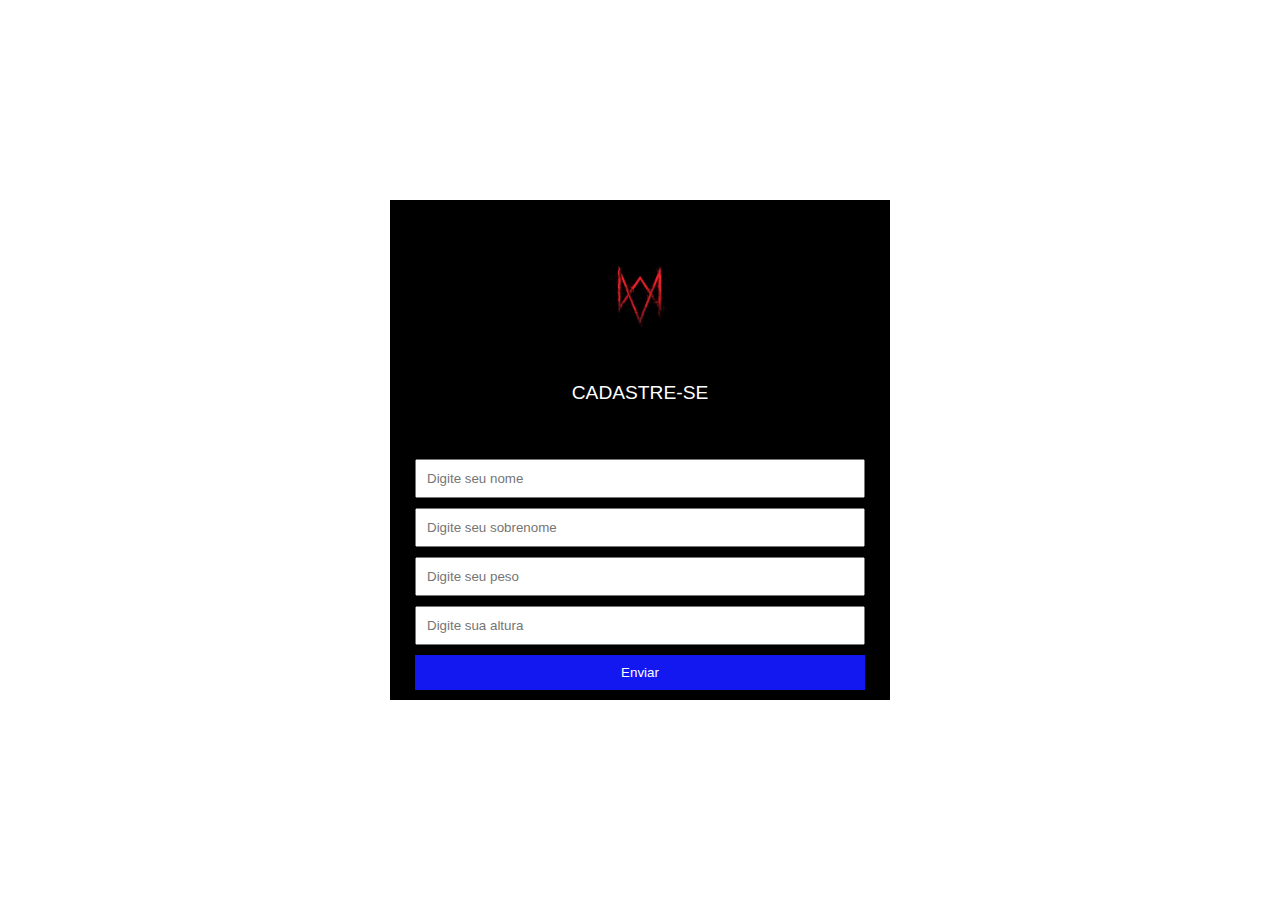
<file: JS/avançado/exercicio-funcao-array-objetos/index.html>
<!DOCTYPE html>
<html lang="en">
<head>
    <meta charset="UTF-8">
    <meta http-equiv="X-UA-Compatible" content="IE=edge">
    <meta name="viewport" content="width=device-width, initial-scale=1.0">
    <title>Cadastro de clientes</title>
    <link rel="stylesheet" href="style.css">
</head>
<body>
    <form action="" method="GET" class="form">
        <img src="sec-logo.jpg" id="img-logo">
        <h1 id="welcome-h">Cadastre-se</h1>
        <input type="text" placeholder="Digite seu nome" class="nome">
        <input type="text" placeholder="Digite seu sobrenome" class="sobrenome">
        <input type="text" placeholder="Digite seu peso" class="peso">
        <input type="text" placeholder="Digite sua altura" class="altura">
        <input type="submit" id="send-button" value="Enviar">
    </form>

    <div class="resultado">
        
    </div>

    <script src="script.js"></script>
</body>
</html>
</file>
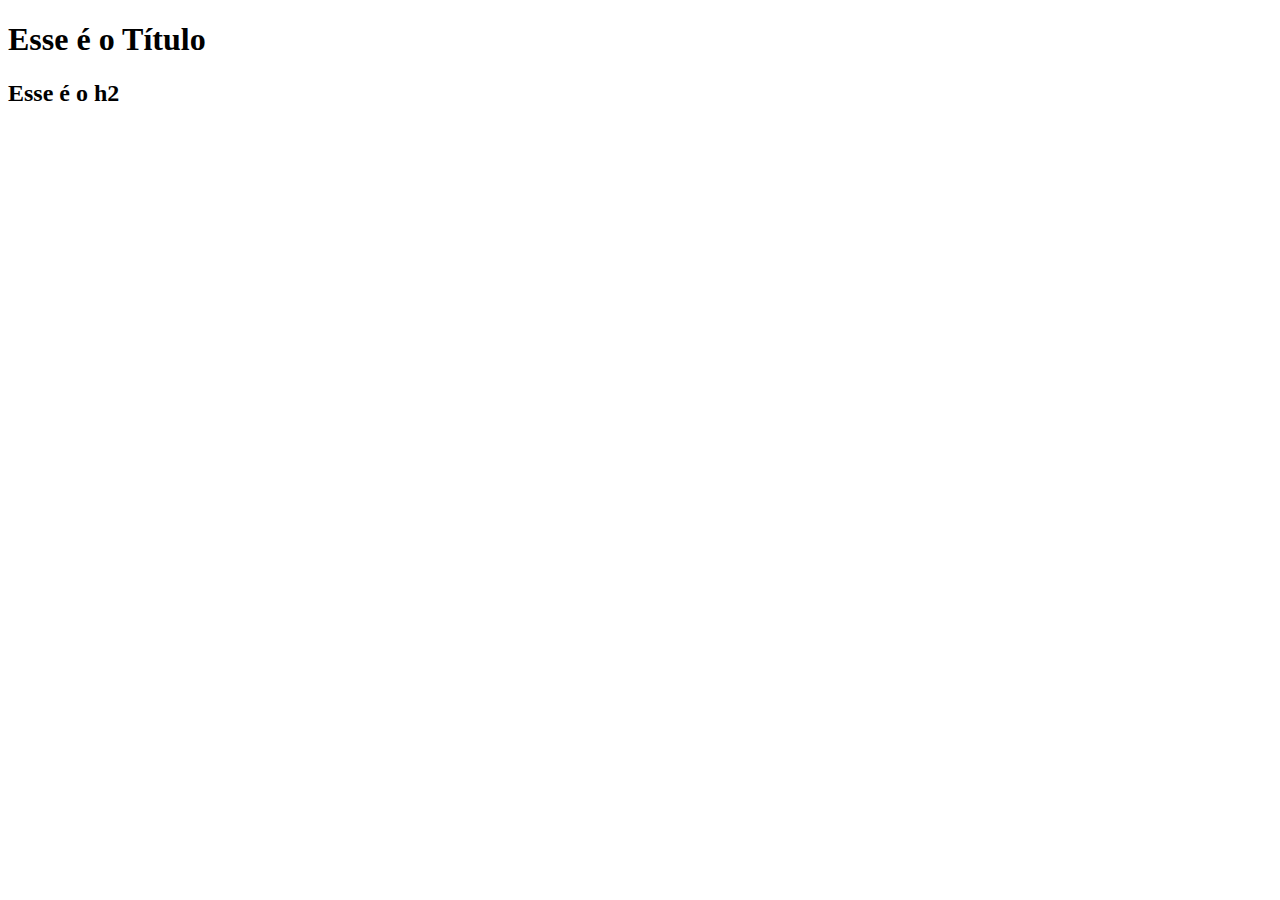
<file: JS/DOM/0301-o-que-e-o-dom/index.html>
<!DOCTYPE html>
<html lang="en">
<head>
  <meta charset="UTF-8">
  <meta name="viewport" content="width=device-width, initial-scale=1.0">
  <meta http-equiv="X-UA-Compatible" content="ie=edge">
  <title>O que é o DOM</title>
</head>
<body>
  <h1 class="titulo-principal azul ativo">Esse é o Título</h1>
  <h2 class="ativo">Esse é o h2</h2>
  <script src="script.js"></script>
</body>
</html>
</file>
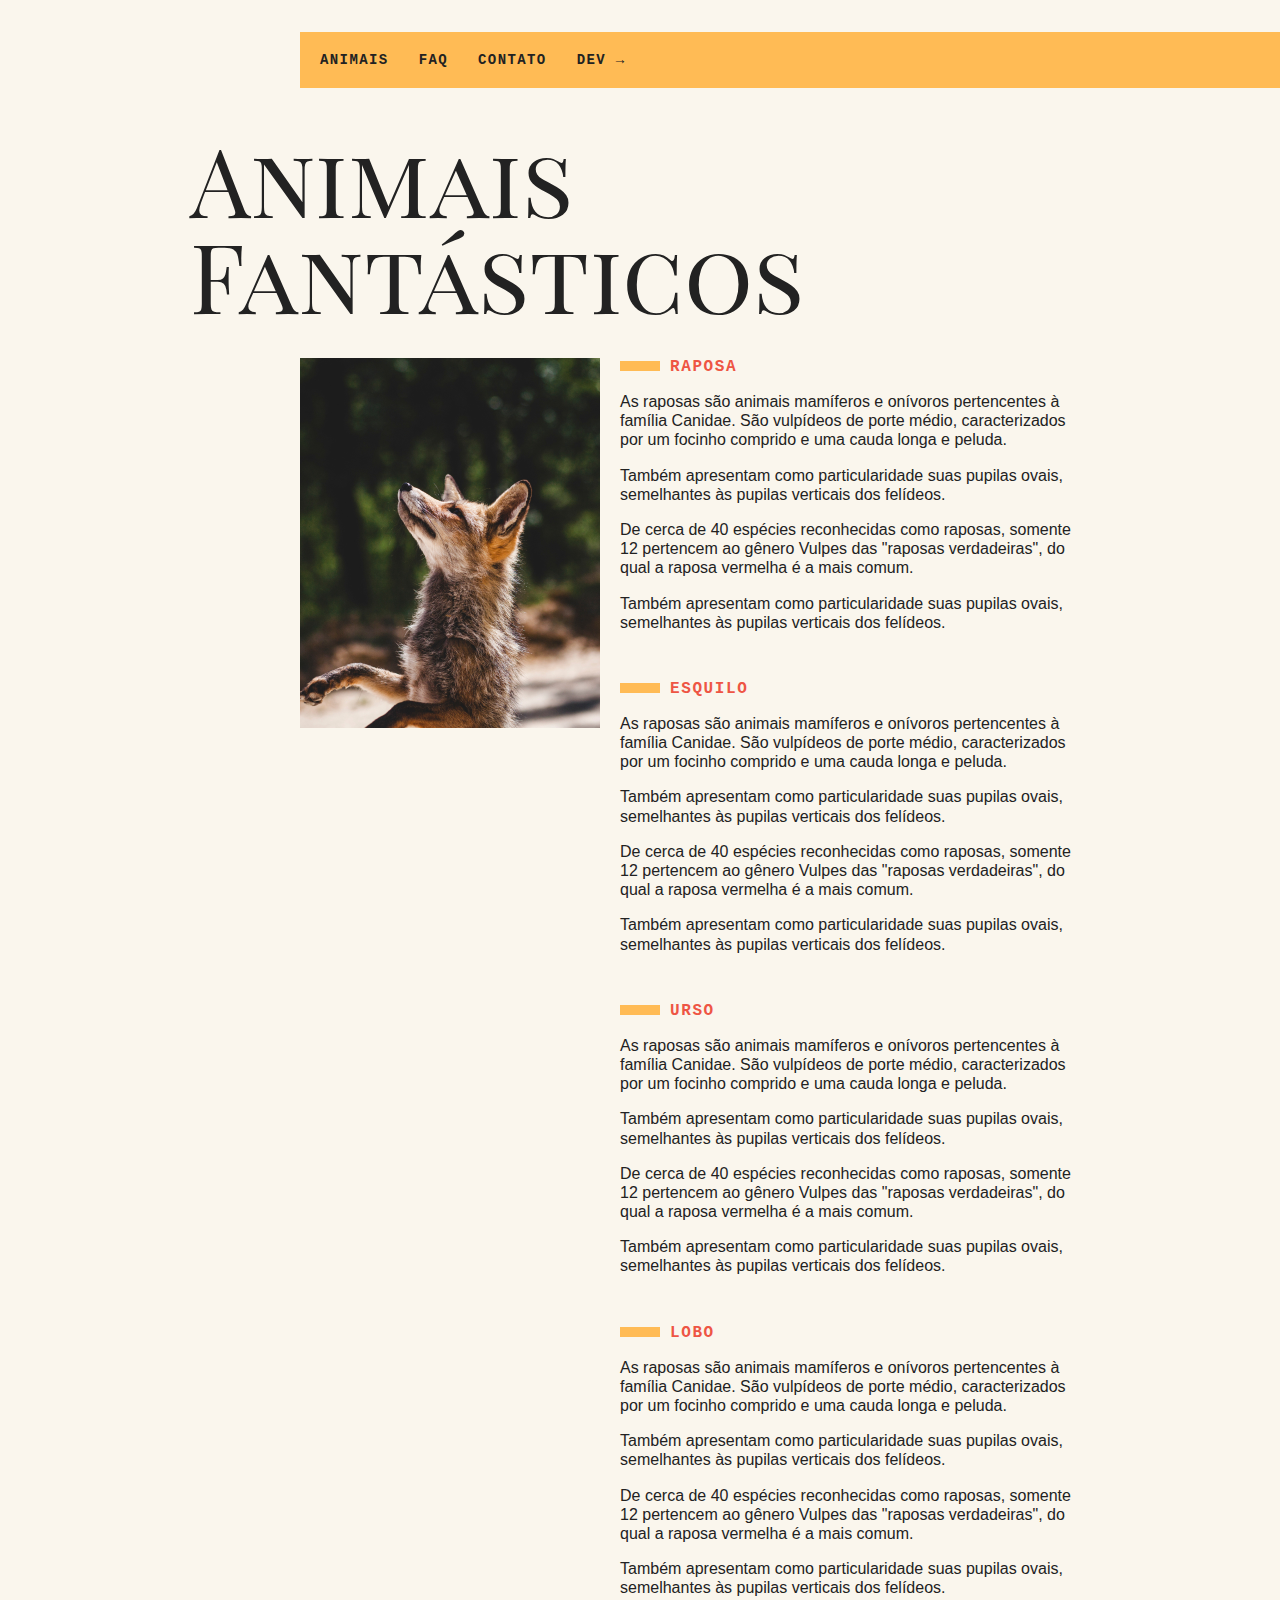
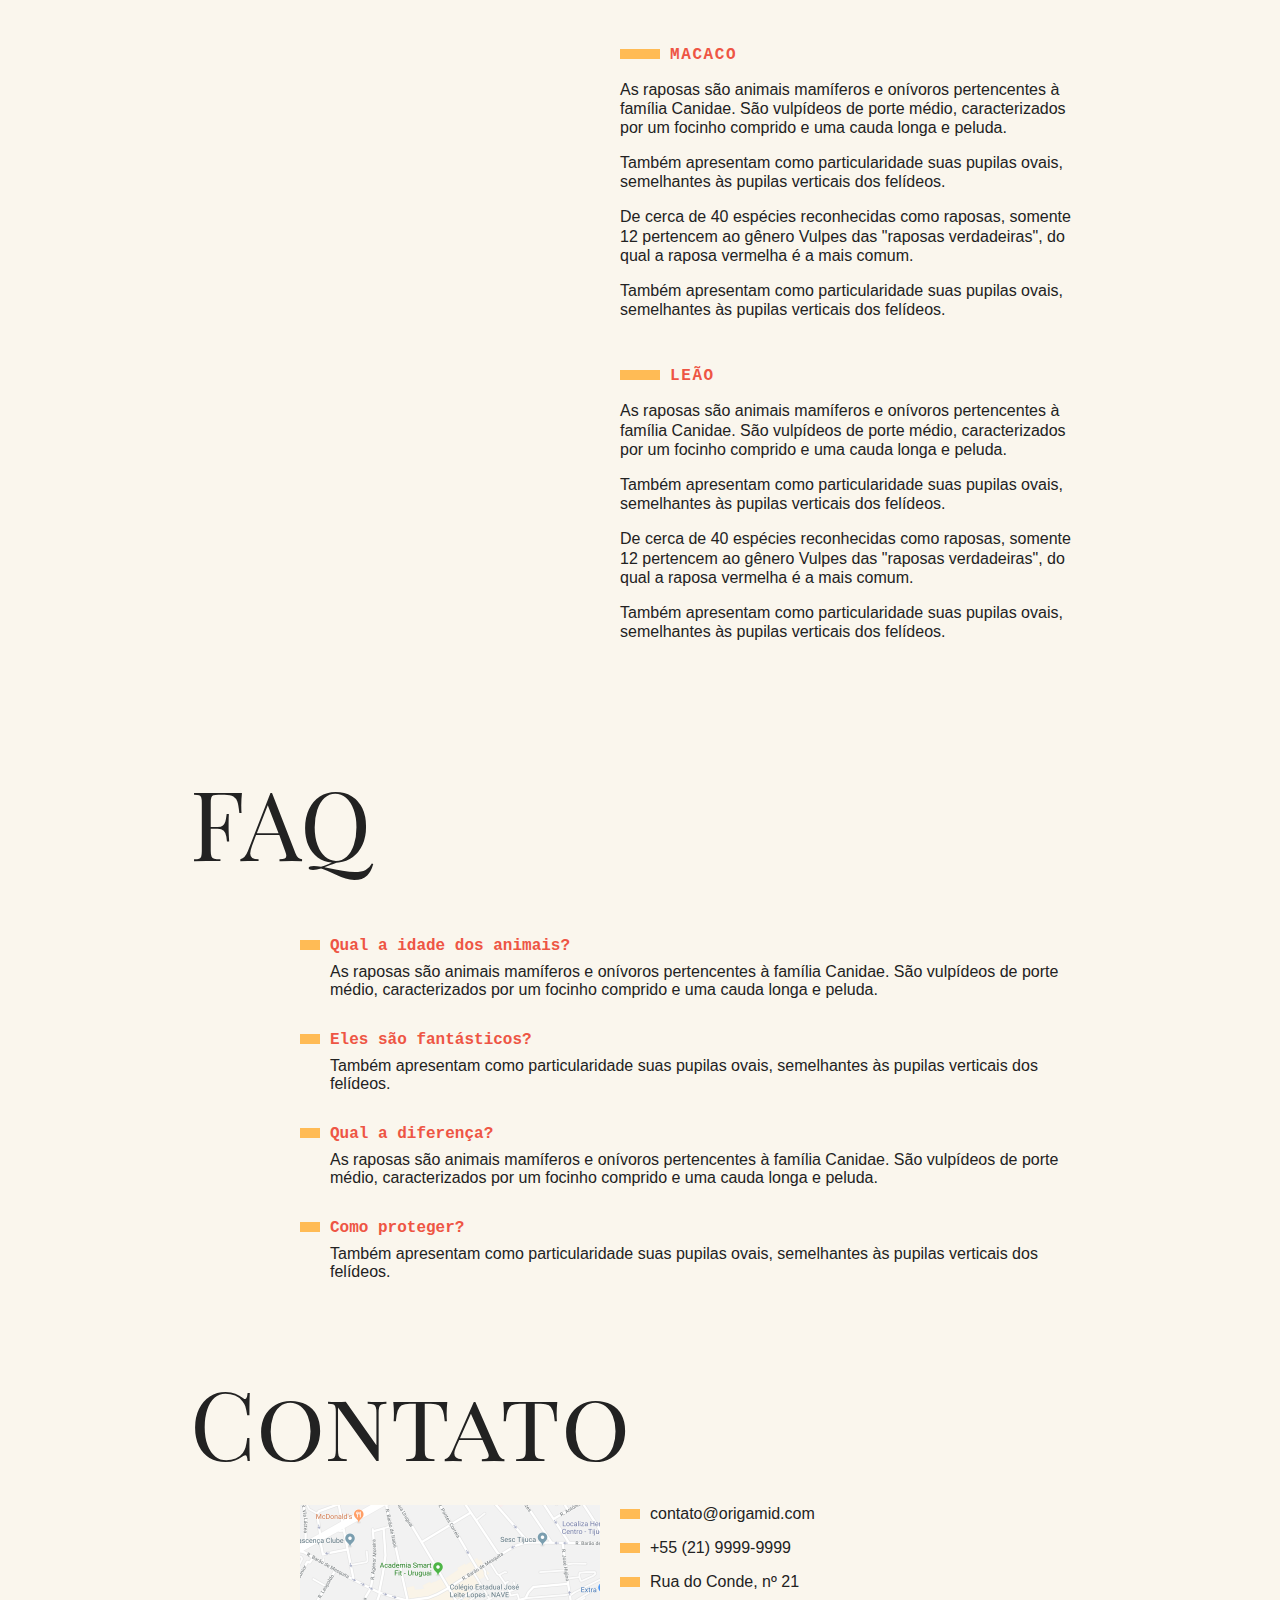
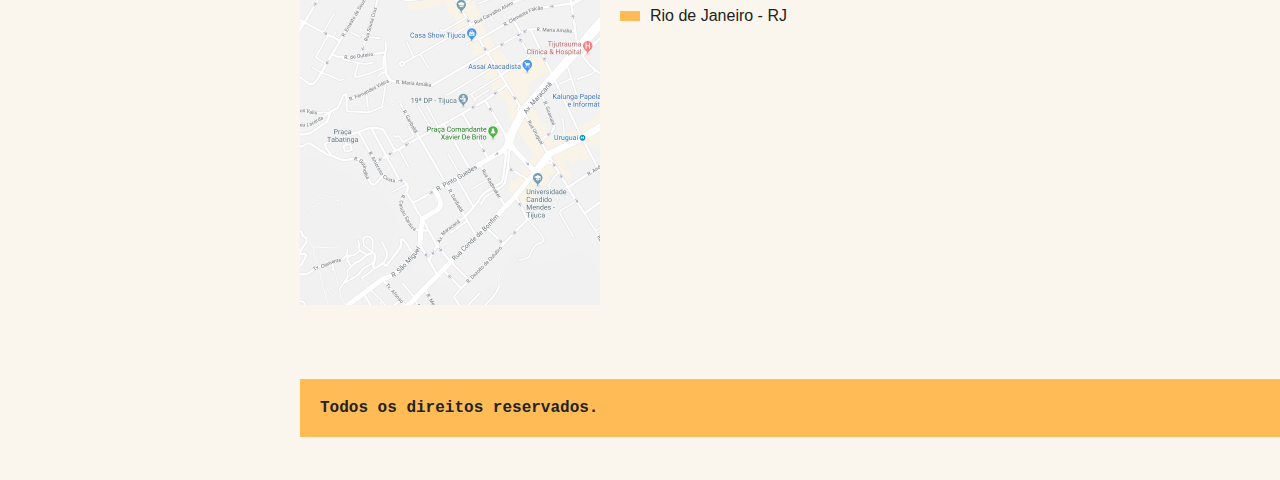
<file: JS/DOM/0305-classes-e-atributos/index.html>
<!DOCTYPE html>
<html>
<head>
  <meta charset="utf-8" />
  <meta http-equiv="X-UA-Compatible" content="IE=edge">
  <title>Animais Fantásticos</title>
  <meta name="viewport" content="width=device-width, initial-scale=1">
  <link href="https://fonts.googleapis.com/css?family=Playfair+Display+SC" rel="stylesheet">
  <link rel="stylesheet" type="text/css" href="css/style.css" />
</head>
<body>
  <nav class="menu azul">
    <ul>
      <li><a href="#animais">Animais</a></li>
      <li><a href="#faq">Faq</a></li>
      <li><a href="#contato">Contato</a></li>
      <li><a href="https://www.origamid.com/">Dev →</a></li>
    </ul>
  </nav>
  <section class="grid-section animais" id="animais" data-texto="Teste">
    <h1 class="titulo">Animais Fantásticos</h1>
    <ul class="animais-lista">
      <li>
        <img src="img/imagem1.jpg" alt="Raposa">
      </li>
      <li>
        <img src="img/imagem2.jpg">
      </li>
      <li>
        <img src="img/imagem3.jpg">
      </li>
      <li>
        <img src="img/imagem4.jpg">
      </li>
      <li>
        <img src="img/imagem5.jpg">
      </li>
      <li>
        <img src="img/imagem6.jpg">
      </li>
    </ul>
    <div class="animais-descricao">
      <section>
        <h2>Raposa</h2>
        <p>As raposas são animais mamíferos e onívoros pertencentes à família Canidae. São vulpídeos de porte médio, caracterizados
          por um focinho comprido e uma cauda longa e peluda.</p>
        <p>Também apresentam como particularidade suas pupilas ovais, semelhantes às pupilas verticais dos felídeos.</p>
        <p>De cerca de 40 espécies reconhecidas como raposas, somente 12 pertencem ao gênero Vulpes das "raposas verdadeiras", do
          qual a raposa vermelha é a mais comum.</p>
        <p>Também apresentam como particularidade suas pupilas ovais, semelhantes às pupilas verticais dos felídeos.</p>
      </section>
      
      <section>
        <h2>Esquilo</h2>
        <p>As raposas são animais mamíferos e onívoros pertencentes à família Canidae. São vulpídeos de porte médio, caracterizados
          por um focinho comprido e uma cauda longa e peluda.</p>
        <p>Também apresentam como particularidade suas pupilas ovais, semelhantes às pupilas verticais dos felídeos.</p>
        <p>De cerca de 40 espécies reconhecidas como raposas, somente 12 pertencem ao gênero Vulpes das "raposas verdadeiras", do
          qual a raposa vermelha é a mais comum.</p>
        <p>Também apresentam como particularidade suas pupilas ovais, semelhantes às pupilas verticais dos felídeos.</p>
      </section>
      <section>
        <h2>Urso</h2>
        <p>As raposas são animais mamíferos e onívoros pertencentes à família Canidae. São vulpídeos de porte médio, caracterizados
          por um focinho comprido e uma cauda longa e peluda.</p>
        <p>Também apresentam como particularidade suas pupilas ovais, semelhantes às pupilas verticais dos felídeos.</p>
        <p>De cerca de 40 espécies reconhecidas como raposas, somente 12 pertencem ao gênero Vulpes das "raposas verdadeiras", do
          qual a raposa vermelha é a mais comum.</p>
        <p>Também apresentam como particularidade suas pupilas ovais, semelhantes às pupilas verticais dos felídeos.</p>
      </section>
      <section>
        <h2>Lobo</h2>
        <p>As raposas são animais mamíferos e onívoros pertencentes à família Canidae. São vulpídeos de porte médio, caracterizados
          por um focinho comprido e uma cauda longa e peluda.</p>
        <p>Também apresentam como particularidade suas pupilas ovais, semelhantes às pupilas verticais dos felídeos.</p>
        <p>De cerca de 40 espécies reconhecidas como raposas, somente 12 pertencem ao gênero Vulpes das "raposas verdadeiras", do
          qual a raposa vermelha é a mais comum.</p>
        <p>Também apresentam como particularidade suas pupilas ovais, semelhantes às pupilas verticais dos felídeos.</p>
      </section>
      <section>
        <h2>Macaco</h2>
        <p>As raposas são animais mamíferos e onívoros pertencentes à família Canidae. São vulpídeos de porte médio, caracterizados
          por um focinho comprido e uma cauda longa e peluda.</p>
        <p>Também apresentam como particularidade suas pupilas ovais, semelhantes às pupilas verticais dos felídeos.</p>
        <p>De cerca de 40 espécies reconhecidas como raposas, somente 12 pertencem ao gênero Vulpes das "raposas verdadeiras", do
          qual a raposa vermelha é a mais comum.</p>
        <p>Também apresentam como particularidade suas pupilas ovais, semelhantes às pupilas verticais dos felídeos.</p>
      </section>
      <section>
        <h2>Leão</h2>
        <p>As raposas são animais mamíferos e onívoros pertencentes à família Canidae. São vulpídeos de porte médio, caracterizados
          por um focinho comprido e uma cauda longa e peluda.</p>
        <p>Também apresentam como particularidade suas pupilas ovais, semelhantes às pupilas verticais dos felídeos.</p>
        <p>De cerca de 40 espécies reconhecidas como raposas, somente 12 pertencem ao gênero Vulpes das "raposas verdadeiras", do
          qual a raposa vermelha é a mais comum.</p>
        <p>Também apresentam como particularidade suas pupilas ovais, semelhantes às pupilas verticais dos felídeos.</p>
      </section>
    </div>
  </section>

  <section class="grid-section faq" id="faq">
    <h1 class="titulo">FAQ</h1>
    <dl class="faq-lista">
      <dt>Qual a idade dos animais?</dt>
      <dd>As raposas são animais mamíferos e onívoros pertencentes à família Canidae. São vulpídeos de porte médio, caracterizados por um focinho comprido e uma cauda longa e peluda.</dd>
      <dt>Eles são fantásticos?</dt>
      <dd>Também apresentam como particularidade suas pupilas ovais, semelhantes às pupilas verticais dos felídeos.</dd>
      <dt>Qual a diferença?</dt>
      <dd>As raposas são animais mamíferos e onívoros pertencentes à família Canidae. São vulpídeos de porte médio, caracterizados por um focinho comprido e uma cauda longa e peluda.</dd>
      <dt>Como proteger?</dt>
      <dd>Também apresentam como particularidade suas pupilas ovais, semelhantes às pupilas verticais dos felídeos.</dd>
    </dl>
  </section>

  <section class="grid-section contato" id="contato">
    <h1 class="titulo">Contato</h1>
    <div class="mapa">
      <img src="img/mapa.png">
    </div>
    <ul class="dados">
      <li>contato@origamid.com</li>
      <li>+55 (21) 9999-9999</li>
      <li>Rua do Conde, nº 21</li>
      <li>Rio de Janeiro - RJ</li>
    </ul>
  </section>

  <footer class="copy">
    <p>Todos os direitos reservados.</p>
  </footer>

  <script src="script.js"></script>  
</body>
</html>
</file>
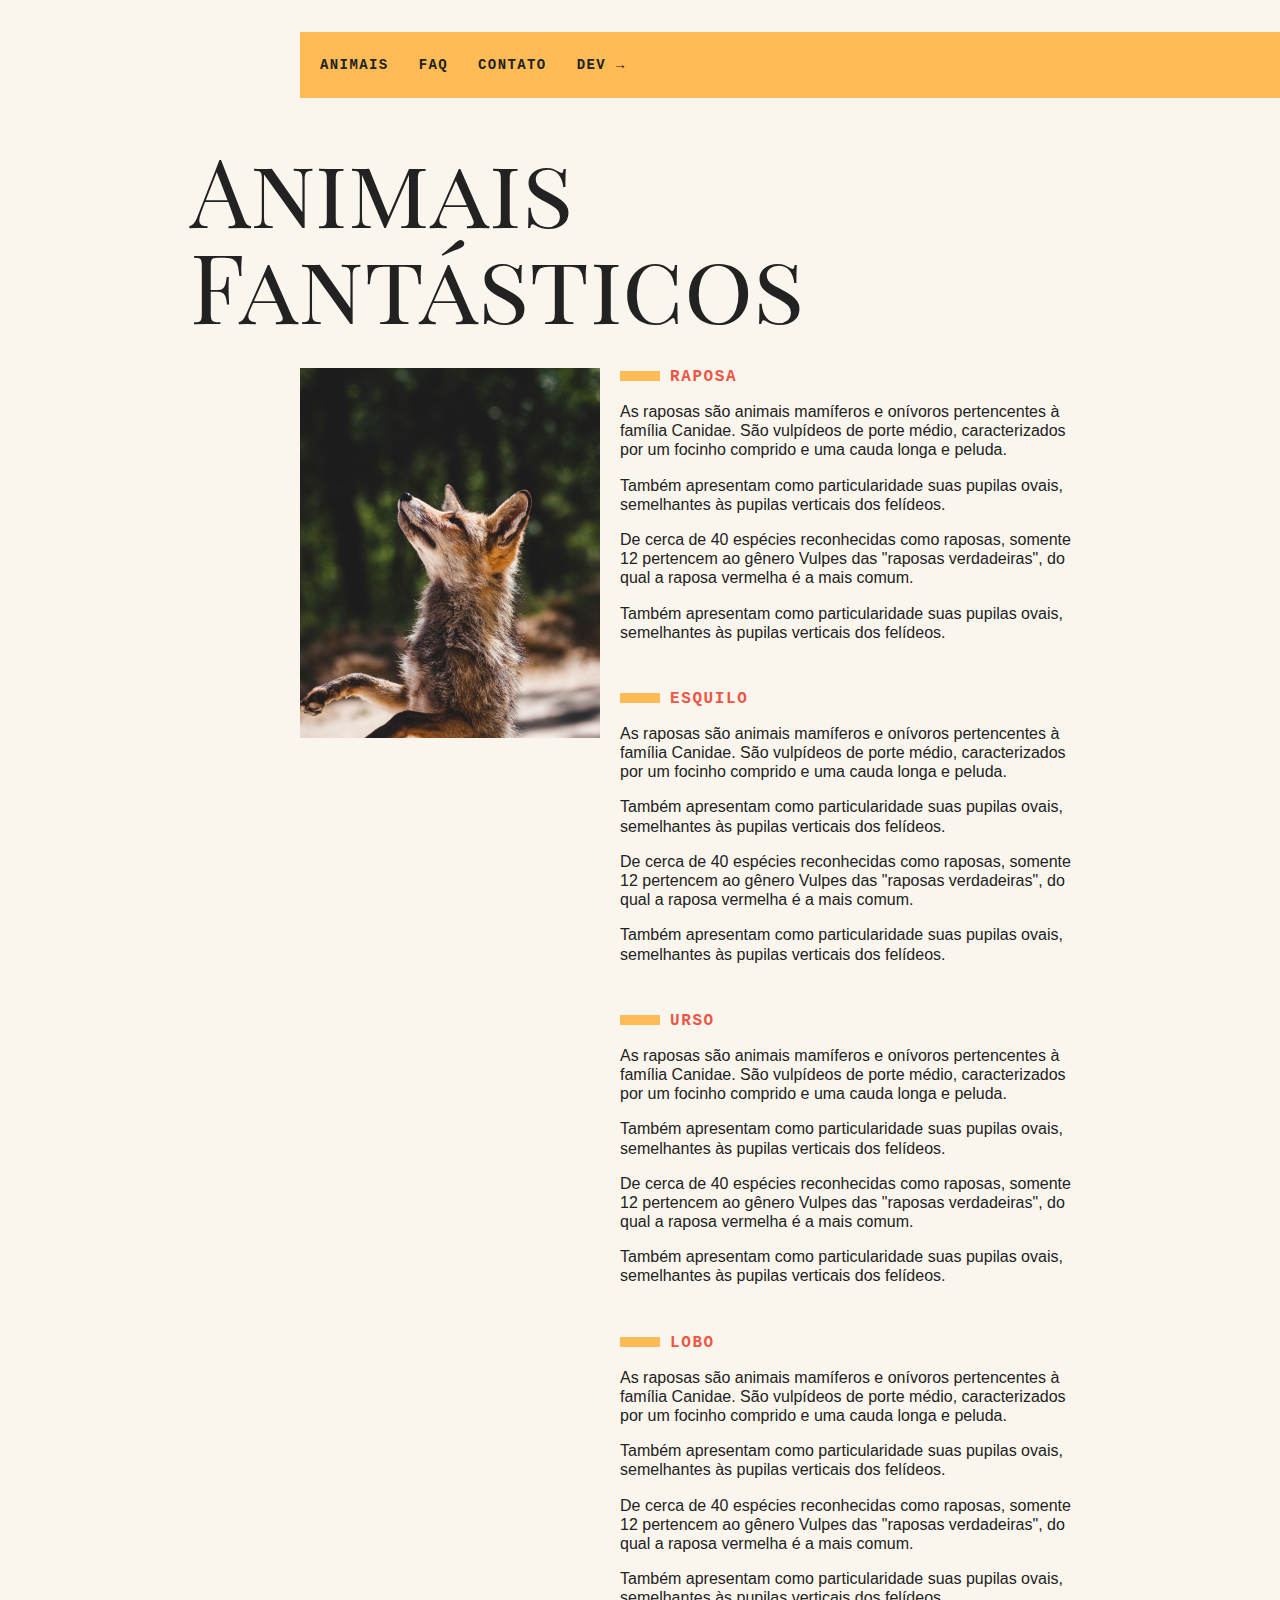
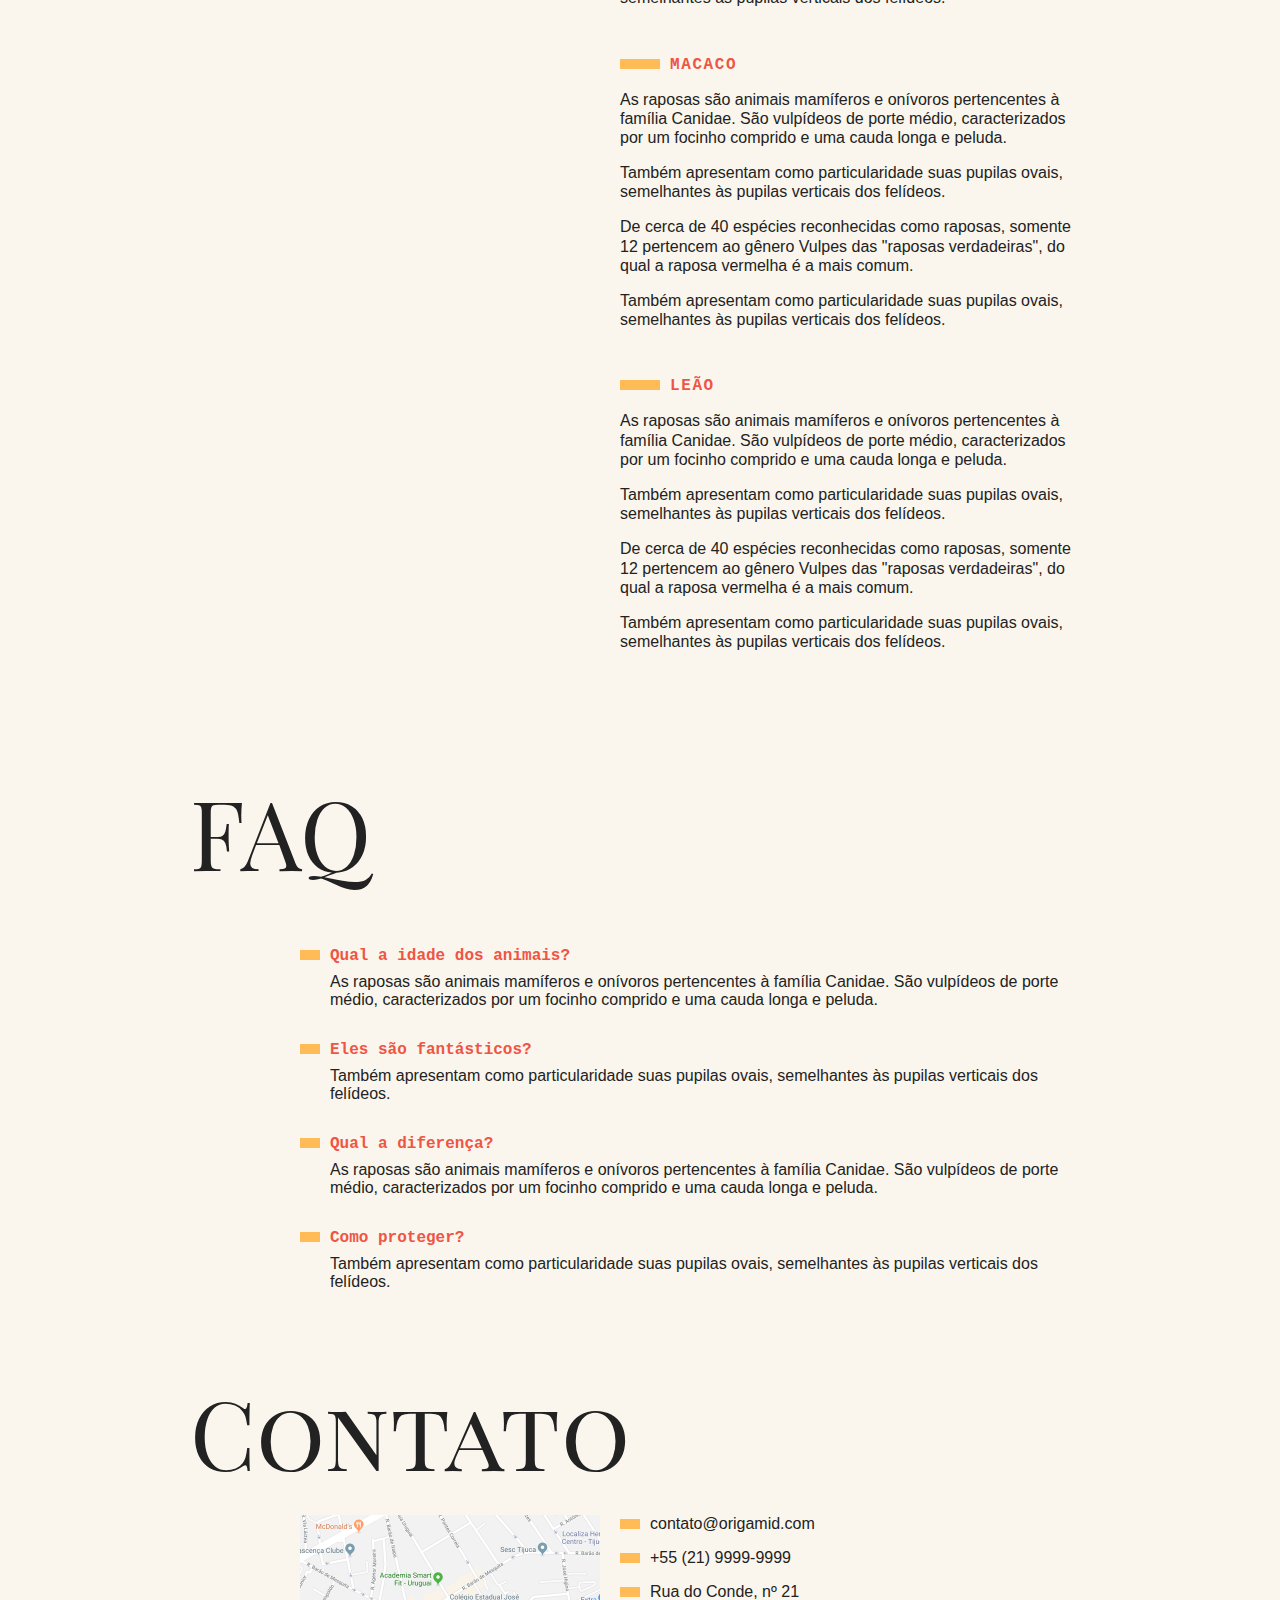
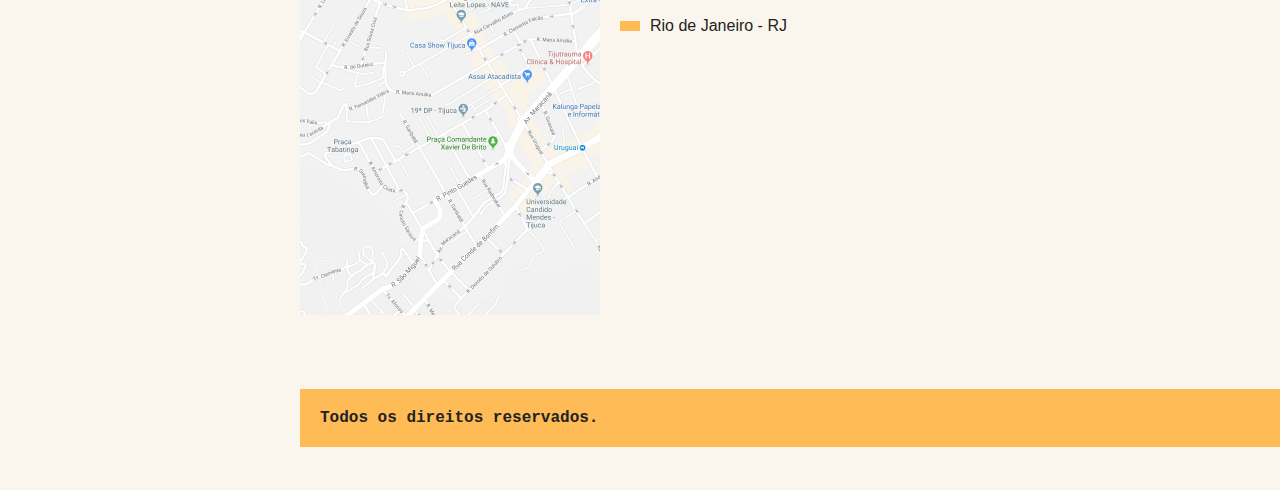
<file: JS/DOM/0308-traversing-e-manipulacao/index.html>
<!DOCTYPE html>
<html>
<head>
  <meta charset="utf-8" />
  <meta http-equiv="X-UA-Compatible" content="IE=edge">
  <title>Animais Fantásticos</title>
  <meta name="viewport" content="width=device-width, initial-scale=1">
  <link href="https://fonts.googleapis.com/css?family=Playfair+Display+SC" rel="stylesheet">
  <link rel="stylesheet" type="text/css" href="css/style.css" />
</head>
<body>
  <nav class="menu">
    <ul>
      <li><a href="#animais">Animais</a></li>
      <li><a href="#faq">Faq</a></li>
      <li><a href="#contato">Contato</a></li>
      <li><a href="https://www.origamid.com/">Dev →</a></li>
    </ul>
  </nav>
  <section class="grid-section animais" id="animais">
    <h1 class="titulo">Animais Fantásticos</h1>
    <ul class="animais-lista">
      <!-- Teste comentário -->
      <li>
        <img src="img/imagem1.jpg">
      </li>
      <li>
        <img src="img/imagem2.jpg">
      </li>
      <li>
        <img src="img/imagem3.jpg">
      </li>
      <li>
        <img src="img/imagem4.jpg">
      </li>
      <li>
        <img src="img/imagem5.jpg">
      </li>
      <li>
        <img src="img/imagem6.jpg">
      </li>
    </ul>
    <div class="animais-descricao">
      <section>
        <h2>Raposa</h2>
        <p>As raposas são animais mamíferos e onívoros pertencentes à família Canidae. São vulpídeos de porte médio, caracterizados
          por um focinho comprido e uma cauda longa e peluda.</p>
        <p>Também apresentam como particularidade suas pupilas ovais, semelhantes às pupilas verticais dos felídeos.</p>
        <p>De cerca de 40 espécies reconhecidas como raposas, somente 12 pertencem ao gênero Vulpes das "raposas verdadeiras", do
          qual a raposa vermelha é a mais comum.</p>
        <p>Também apresentam como particularidade suas pupilas ovais, semelhantes às pupilas verticais dos felídeos.</p>
      </section>
      
      <section>
        <h2>Esquilo</h2>
        <p>As raposas são animais mamíferos e onívoros pertencentes à família Canidae. São vulpídeos de porte médio, caracterizados
          por um focinho comprido e uma cauda longa e peluda.</p>
        <p>Também apresentam como particularidade suas pupilas ovais, semelhantes às pupilas verticais dos felídeos.</p>
        <p>De cerca de 40 espécies reconhecidas como raposas, somente 12 pertencem ao gênero Vulpes das "raposas verdadeiras", do
          qual a raposa vermelha é a mais comum.</p>
        <p>Também apresentam como particularidade suas pupilas ovais, semelhantes às pupilas verticais dos felídeos.</p>
      </section>
      <section>
        <h2>Urso</h2>
        <p>As raposas são animais mamíferos e onívoros pertencentes à família Canidae. São vulpídeos de porte médio, caracterizados
          por um focinho comprido e uma cauda longa e peluda.</p>
        <p>Também apresentam como particularidade suas pupilas ovais, semelhantes às pupilas verticais dos felídeos.</p>
        <p>De cerca de 40 espécies reconhecidas como raposas, somente 12 pertencem ao gênero Vulpes das "raposas verdadeiras", do
          qual a raposa vermelha é a mais comum.</p>
        <p>Também apresentam como particularidade suas pupilas ovais, semelhantes às pupilas verticais dos felídeos.</p>
      </section>
      <section>
        <h2>Lobo</h2>
        <p>As raposas são animais mamíferos e onívoros pertencentes à família Canidae. São vulpídeos de porte médio, caracterizados
          por um focinho comprido e uma cauda longa e peluda.</p>
        <p>Também apresentam como particularidade suas pupilas ovais, semelhantes às pupilas verticais dos felídeos.</p>
        <p>De cerca de 40 espécies reconhecidas como raposas, somente 12 pertencem ao gênero Vulpes das "raposas verdadeiras", do
          qual a raposa vermelha é a mais comum.</p>
        <p>Também apresentam como particularidade suas pupilas ovais, semelhantes às pupilas verticais dos felídeos.</p>
      </section>
      <section>
        <h2>Macaco</h2>
        <p>As raposas são animais mamíferos e onívoros pertencentes à família Canidae. São vulpídeos de porte médio, caracterizados
          por um focinho comprido e uma cauda longa e peluda.</p>
        <p>Também apresentam como particularidade suas pupilas ovais, semelhantes às pupilas verticais dos felídeos.</p>
        <p>De cerca de 40 espécies reconhecidas como raposas, somente 12 pertencem ao gênero Vulpes das "raposas verdadeiras", do
          qual a raposa vermelha é a mais comum.</p>
        <p>Também apresentam como particularidade suas pupilas ovais, semelhantes às pupilas verticais dos felídeos.</p>
      </section>
      <section>
        <h2>Leão</h2>
        <p>As raposas são animais mamíferos e onívoros pertencentes à família Canidae. São vulpídeos de porte médio, caracterizados
          por um focinho comprido e uma cauda longa e peluda.</p>
        <p>Também apresentam como particularidade suas pupilas ovais, semelhantes às pupilas verticais dos felídeos.</p>
        <p>De cerca de 40 espécies reconhecidas como raposas, somente 12 pertencem ao gênero Vulpes das "raposas verdadeiras", do
          qual a raposa vermelha é a mais comum.</p>
        <p>Também apresentam como particularidade suas pupilas ovais, semelhantes às pupilas verticais dos felídeos.</p>
      </section>
    </div>
  </section>

  <section class="grid-section faq" id="faq">
    <h1 class="titulo">FAQ</h1>
    <dl class="faq-lista">
      <dt>Qual a idade dos animais?</dt>
      <dd>As raposas são animais mamíferos e onívoros pertencentes à família Canidae. São vulpídeos de porte médio, caracterizados por um focinho comprido e uma cauda longa e peluda.</dd>
      <dt>Eles são fantásticos?</dt>
      <dd>Também apresentam como particularidade suas pupilas ovais, semelhantes às pupilas verticais dos felídeos.</dd>
      <dt>Qual a diferença?</dt>
      <dd>As raposas são animais mamíferos e onívoros pertencentes à família Canidae. São vulpídeos de porte médio, caracterizados por um focinho comprido e uma cauda longa e peluda.</dd>
      <dt>Como proteger?</dt>
      <dd>Também apresentam como particularidade suas pupilas ovais, semelhantes às pupilas verticais dos felídeos.</dd>
    </dl>
  </section>

  <section class="grid-section contato" id="contato">
    <h1 class="titulo">Contato</h1>
    <div class="mapa">
      <img src="img/mapa.png">
    </div>
    <ul class="dados">
      <li>contato@origamid.com</li>
      <li>+55 (21) 9999-9999</li>
      <li>Rua do Conde, nº 21</li>
      <li>Rio de Janeiro - RJ</li>
    </ul>
  </section>

  <footer class="copy">
    <p>Todos os direitos reservados.</p>
  </footer>

  <script src="script.js"></script>  
</body>
</html>
</file>
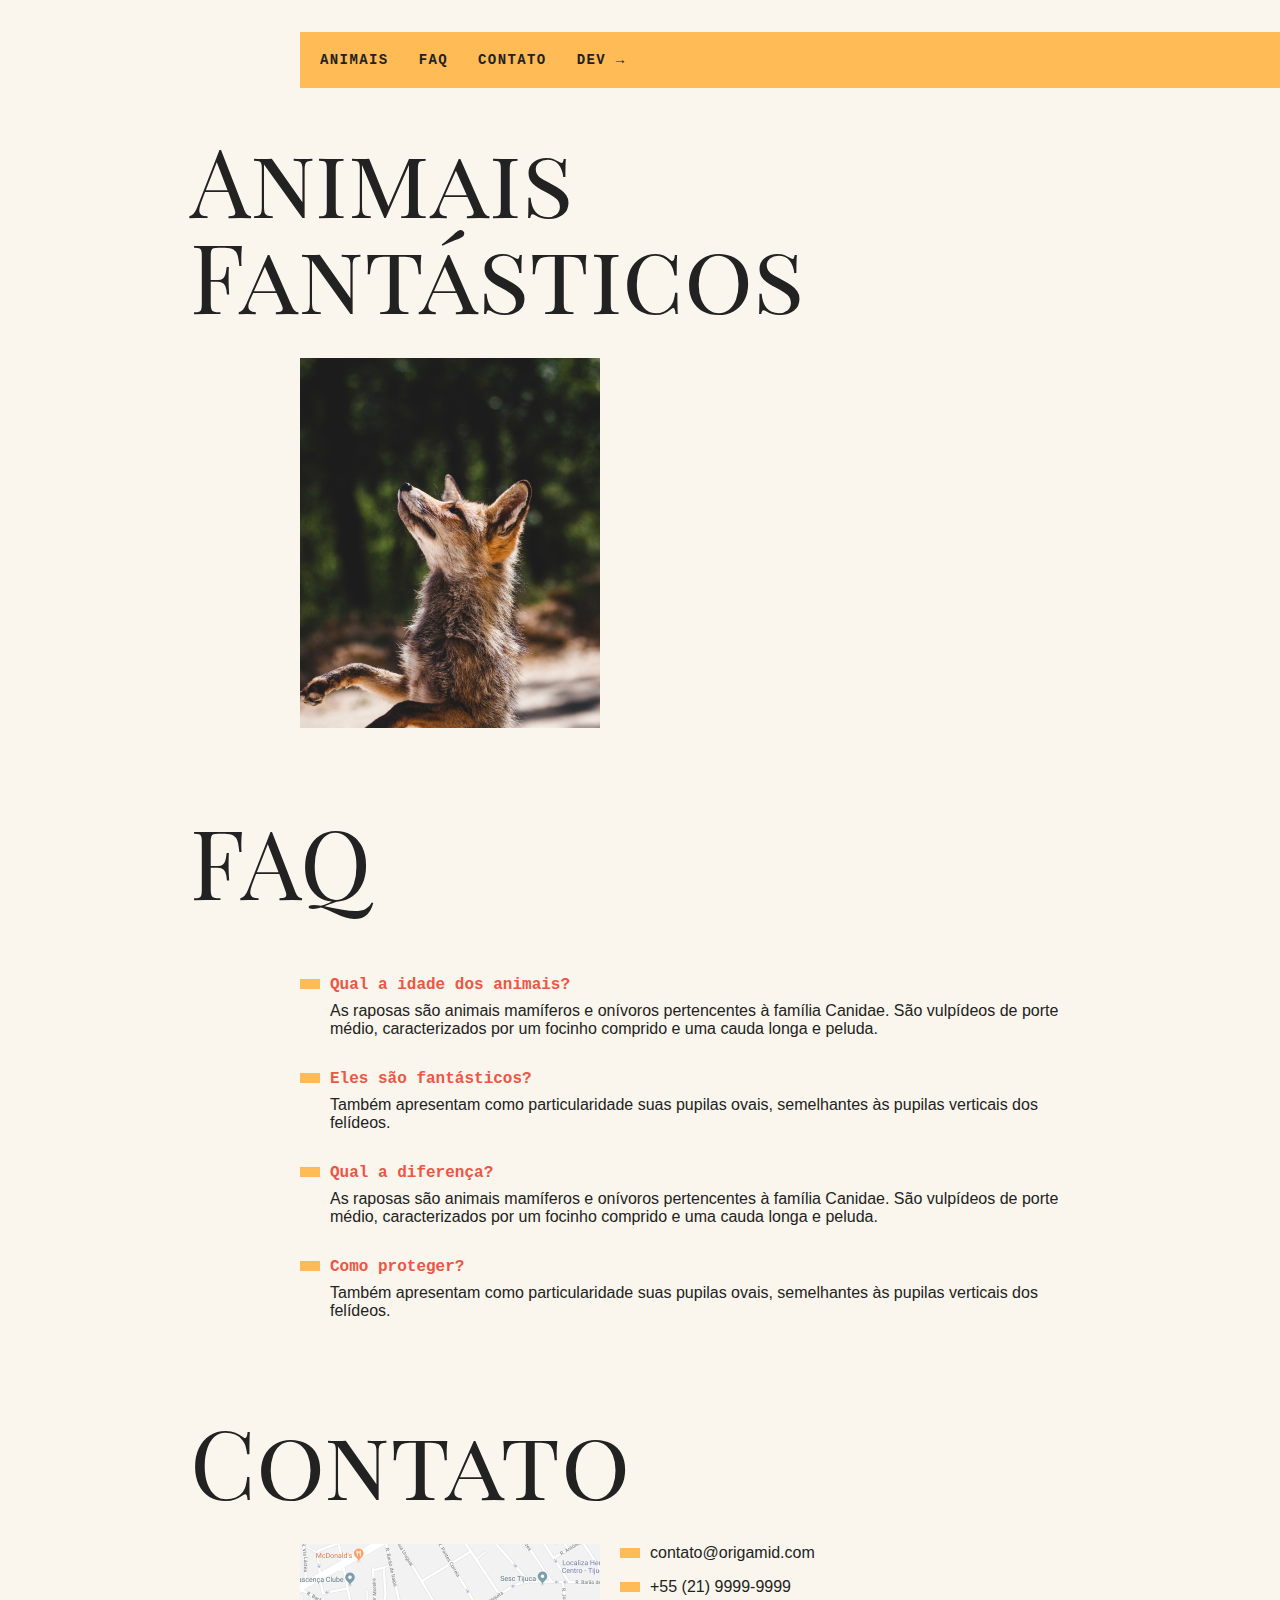
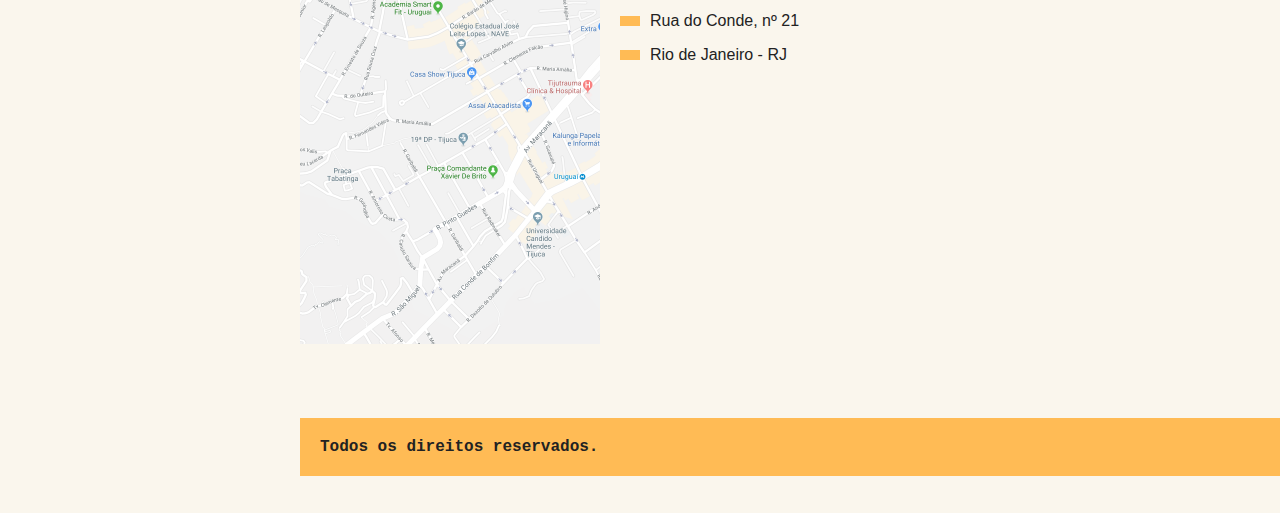
<file: JS/DOM/0309-navegacao-por-tabs/index.html>
<!DOCTYPE html>
<html>
<head>
  <meta charset="utf-8" />
  <meta http-equiv="X-UA-Compatible" content="IE=edge">
  <title>Animais Fantásticos</title>
  <meta name="viewport" content="width=device-width, initial-scale=1">
  <link href="https://fonts.googleapis.com/css?family=Playfair+Display+SC" rel="stylesheet">
  <script>document.documentElement.className += ' js';</script>
  <link rel="stylesheet" type="text/css" href="css/style.css" />
</head>
<body>
  <nav class="menu">
    <ul>
      <li><a href="#animais">Animais</a></li>
      <li><a href="#faq">Faq</a></li>
      <li><a href="#contato">Contato</a></li>
      <li><a href="https://www.origamid.com/">Dev →</a></li>
    </ul>
  </nav>
  <section class="grid-section animais" id="animais">
    <h1 class="titulo">Animais Fantásticos</h1>
    <ul class="animais-lista js-tabmenu">
      <li>
        <img src="img/imagem1.jpg">
      </li>
      <li>
        <img src="img/imagem2.jpg">
      </li>
      <li>
        <img src="img/imagem3.jpg">
      </li>
      <li>
        <img src="img/imagem4.jpg">
      </li>
      <li>
        <img src="img/imagem5.jpg">
      </li>
      <li>
        <img src="img/imagem6.jpg">
      </li>
    </ul>
    <div class="animais-descricao js-tabcontent">
      <section>
        <h2>Raposa</h2>
        <p>As raposas são animais mamíferos e onívoros pertencentes à família Canidae. São vulpídeos de porte médio, caracterizados
          por um focinho comprido e uma cauda longa e peluda.</p>
        <p>Também apresentam como particularidade suas pupilas ovais, semelhantes às pupilas verticais dos felídeos.</p>
      </section>
      
      <section>
        <h2>Esquilo</h2>
        <p>As raposas são animais mamíferos e onívoros pertencentes à família Canidae. São vulpídeos de porte médio, caracterizados
          por um focinho comprido e uma cauda longa e peluda.</p>
        <p>Também apresentam como particularidade suas pupilas ovais, semelhantes às pupilas verticais dos felídeos.</p>
        <p>De cerca de 40 espécies reconhecidas como raposas, somente 12 pertencem ao gênero Vulpes das "raposas verdadeiras", do
          qual a raposa vermelha é a mais comum.</p>
        <p>Também apresentam como particularidade suas pupilas ovais, semelhantes às pupilas verticais dos felídeos.</p>
        <p>De cerca de 40 espécies reconhecidas como raposas, somente 12 pertencem ao gênero Vulpes das "raposas verdadeiras", do
          qual a raposa vermelha é a mais comum.</p>
        <p>Também apresentam como particularidade suas pupilas ovais, semelhantes às pupilas verticais dos felídeos.</p>
      </section>
      <section>
        <h2>Urso</h2>
        <p>As raposas são animais mamíferos e onívoros pertencentes à família Canidae. São vulpídeos de porte médio, caracterizados
          por um focinho comprido e uma cauda longa e peluda.</p>
        <p>Também apresentam como particularidade suas pupilas ovais, semelhantes às pupilas verticais dos felídeos.</p>
        <p>De cerca de 40 espécies reconhecidas como raposas, somente 12 pertencem ao gênero Vulpes das "raposas verdadeiras", do
          qual a raposa vermelha é a mais comum.</p>
        <p>Também apresentam como particularidade suas pupilas ovais, semelhantes às pupilas verticais dos felídeos.</p>
      </section>
      <section>
        <h2>Lobo</h2>
        <p>As raposas são animais mamíferos e onívoros pertencentes à família Canidae. São vulpídeos de porte médio, caracterizados
          por um focinho comprido e uma cauda longa e peluda.</p>
        <p>Também apresentam como particularidade suas pupilas ovais, semelhantes às pupilas verticais dos felídeos.</p>
        <p>De cerca de 40 espécies reconhecidas como raposas, somente 12 pertencem ao gênero Vulpes das "raposas verdadeiras", do
          qual a raposa vermelha é a mais comum.</p>
        <p>Também apresentam como particularidade suas pupilas ovais, semelhantes às pupilas verticais dos felídeos.</p>
      </section>
      <section>
        <h2>Macaco</h2>
        <p>As raposas são animais mamíferos e onívoros pertencentes à família Canidae. São vulpídeos de porte médio, caracterizados
          por um focinho comprido e uma cauda longa e peluda.</p>
        <p>Também apresentam como particularidade suas pupilas ovais, semelhantes às pupilas verticais dos felídeos.</p>
        <p>De cerca de 40 espécies reconhecidas como raposas, somente 12 pertencem ao gênero Vulpes das "raposas verdadeiras", do
          qual a raposa vermelha é a mais comum.</p>
        <p>Também apresentam como particularidade suas pupilas ovais, semelhantes às pupilas verticais dos felídeos.</p>
      </section>
      <section>
        <h2>Leão</h2>
        <p>As raposas são animais mamíferos e onívoros pertencentes à família Canidae. São vulpídeos de porte médio, caracterizados
          por um focinho comprido e uma cauda longa e peluda.</p>
        <p>Também apresentam como particularidade suas pupilas ovais, semelhantes às pupilas verticais dos felídeos.</p>
        <p>De cerca de 40 espécies reconhecidas como raposas, somente 12 pertencem ao gênero Vulpes das "raposas verdadeiras", do
          qual a raposa vermelha é a mais comum.</p>
        <p>Também apresentam como particularidade suas pupilas ovais, semelhantes às pupilas verticais dos felídeos.</p>
      </section>
    </div>
  </section>

  <section class="grid-section faq" id="faq">
    <h1 class="titulo">FAQ</h1>
    <dl class="faq-lista">
      <dt>Qual a idade dos animais?</dt>
      <dd>As raposas são animais mamíferos e onívoros pertencentes à família Canidae. São vulpídeos de porte médio, caracterizados por um focinho comprido e uma cauda longa e peluda.</dd>
      <dt>Eles são fantásticos?</dt>
      <dd>Também apresentam como particularidade suas pupilas ovais, semelhantes às pupilas verticais dos felídeos.</dd>
      <dt>Qual a diferença?</dt>
      <dd>As raposas são animais mamíferos e onívoros pertencentes à família Canidae. São vulpídeos de porte médio, caracterizados por um focinho comprido e uma cauda longa e peluda.</dd>
      <dt>Como proteger?</dt>
      <dd>Também apresentam como particularidade suas pupilas ovais, semelhantes às pupilas verticais dos felídeos.</dd>
    </dl>
  </section>

  <section class="grid-section contato" id="contato">
    <h1 class="titulo">Contato</h1>
    <div class="mapa">
      <img src="img/mapa.png">
    </div>
    <ul class="dados">
      <li>contato@origamid.com</li>
      <li>+55 (21) 9999-9999</li>
      <li>Rua do Conde, nº 21</li>
      <li>Rio de Janeiro - RJ</li>
    </ul>
  </section>

  <footer class="copy">
    <p>Todos os direitos reservados.</p>
  </footer>

  <script src="script.js"></script>  
</body>
</html>
</file>
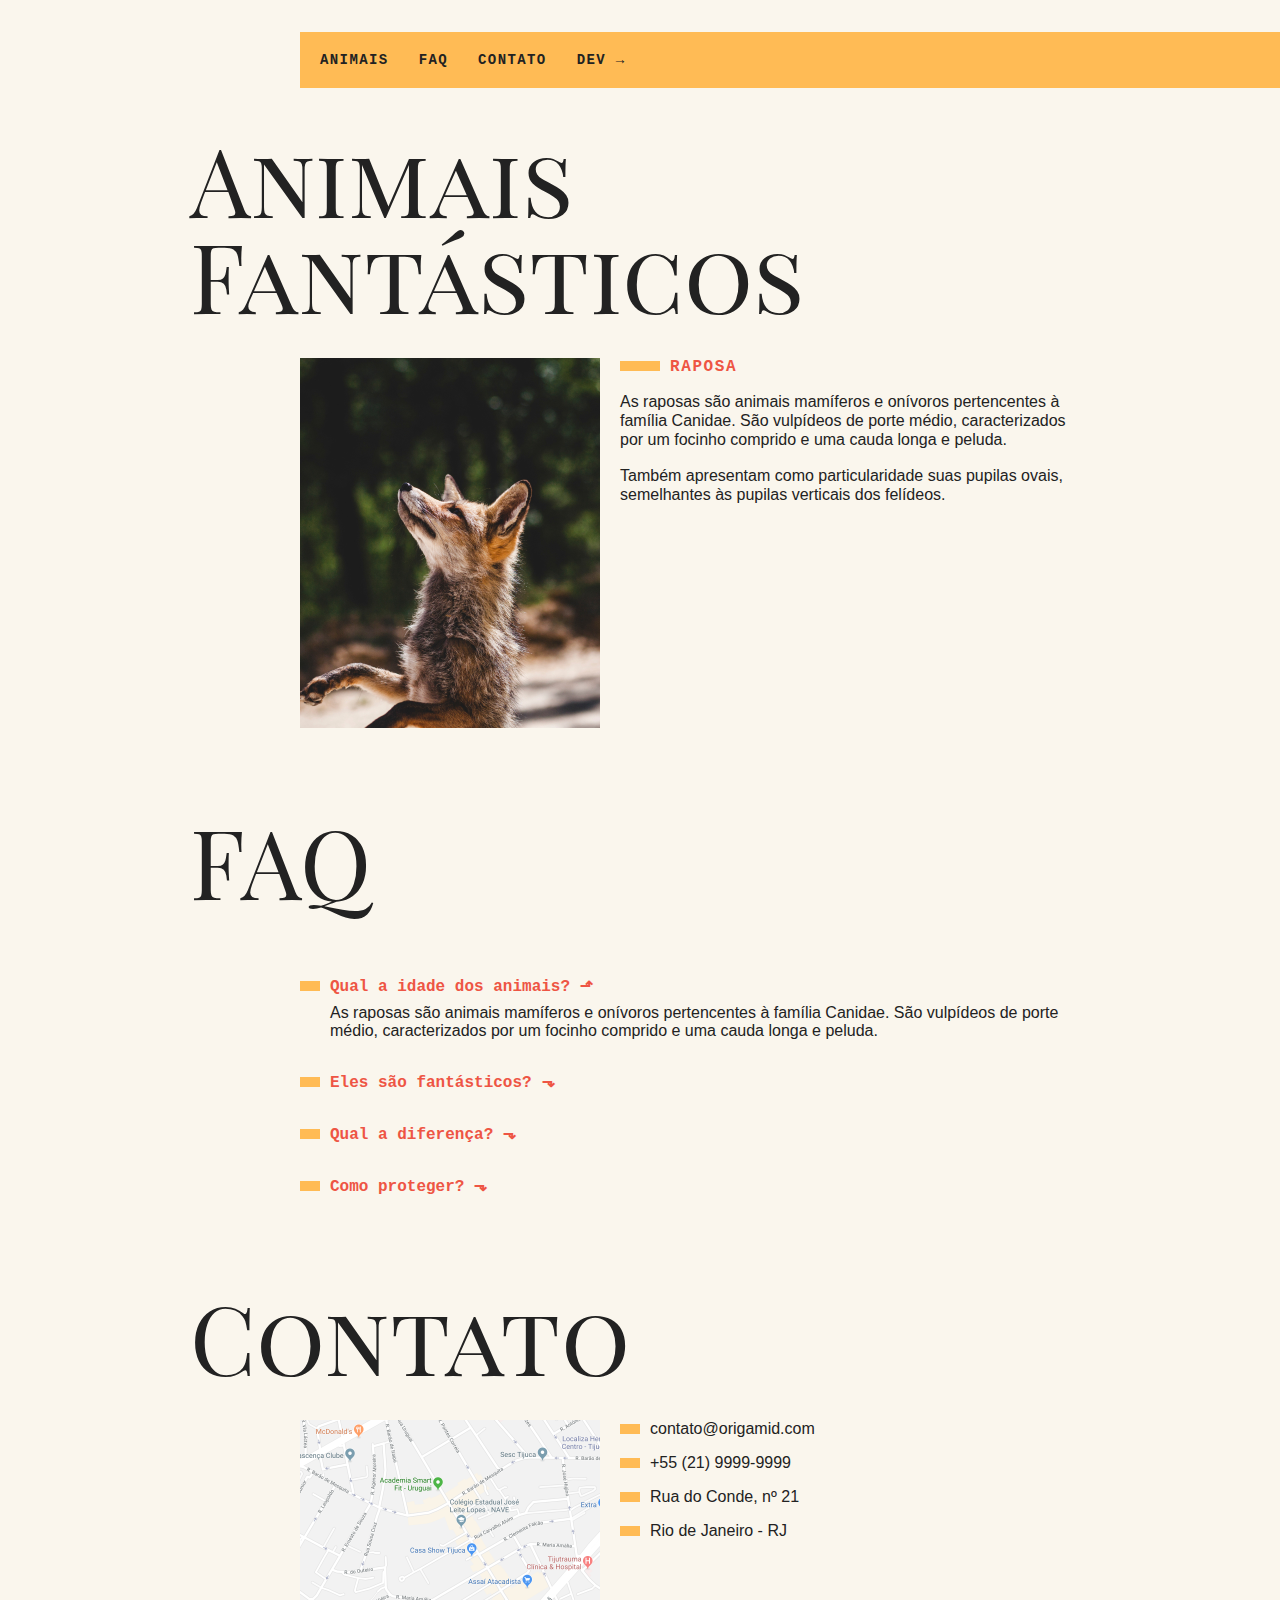
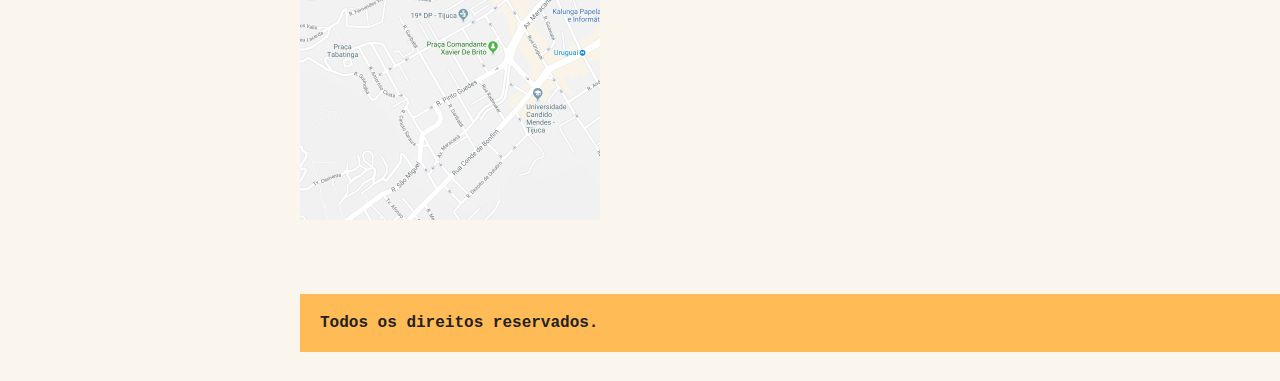
<file: JS/DOM/0310-accordion-list/index.html>
<!DOCTYPE html>
<html>
<head>
  <meta charset="utf-8" />
  <meta http-equiv="X-UA-Compatible" content="IE=edge">
  <title>Animais Fantásticos</title>
  <meta name="viewport" content="width=device-width, initial-scale=1">
  <link href="https://fonts.googleapis.com/css?family=Playfair+Display+SC" rel="stylesheet">
  <script>document.documentElement.className += ' js';</script>
  <link rel="stylesheet" type="text/css" href="css/style.css" />
</head>
<body>
  <nav class="menu">
    <ul>
      <li><a href="#animais">Animais</a></li>
      <li><a href="#faq">Faq</a></li>
      <li><a href="#contato">Contato</a></li>
      <li><a href="https://www.origamid.com/">Dev →</a></li>
    </ul>
  </nav>
  <section class="grid-section animais" id="animais">
    <h1 class="titulo">Animais Fantásticos</h1>
    <ul class="animais-lista js-tabmenu">
      <li>
        <img src="img/imagem1.jpg">
      </li>
      <li>
        <img src="img/imagem2.jpg">
      </li>
      <li>
        <img src="img/imagem3.jpg">
      </li>
      <li>
        <img src="img/imagem4.jpg">
      </li>
      <li>
        <img src="img/imagem5.jpg">
      </li>
      <li>
        <img src="img/imagem6.jpg">
      </li>
    </ul>
    <div class="animais-descricao js-tabcontent">
      <section>
        <h2>Raposa</h2>
        <p>As raposas são animais mamíferos e onívoros pertencentes à família Canidae. São vulpídeos de porte médio, caracterizados
          por um focinho comprido e uma cauda longa e peluda.</p>
        <p>Também apresentam como particularidade suas pupilas ovais, semelhantes às pupilas verticais dos felídeos.</p>
      </section>
      
      <section>
        <h2>Esquilo</h2>
        <p>As raposas são animais mamíferos e onívoros pertencentes à família Canidae. São vulpídeos de porte médio, caracterizados
          por um focinho comprido e uma cauda longa e peluda.</p>
        <p>Também apresentam como particularidade suas pupilas ovais, semelhantes às pupilas verticais dos felídeos.</p>
        <p>De cerca de 40 espécies reconhecidas como raposas, somente 12 pertencem ao gênero Vulpes das "raposas verdadeiras", do
          qual a raposa vermelha é a mais comum.</p>
        <p>Também apresentam como particularidade suas pupilas ovais, semelhantes às pupilas verticais dos felídeos.</p>
        <p>De cerca de 40 espécies reconhecidas como raposas, somente 12 pertencem ao gênero Vulpes das "raposas verdadeiras", do
          qual a raposa vermelha é a mais comum.</p>
        <p>Também apresentam como particularidade suas pupilas ovais, semelhantes às pupilas verticais dos felídeos.</p>
      </section>
      <section>
        <h2>Urso</h2>
        <p>As raposas são animais mamíferos e onívoros pertencentes à família Canidae. São vulpídeos de porte médio, caracterizados
          por um focinho comprido e uma cauda longa e peluda.</p>
        <p>Também apresentam como particularidade suas pupilas ovais, semelhantes às pupilas verticais dos felídeos.</p>
        <p>De cerca de 40 espécies reconhecidas como raposas, somente 12 pertencem ao gênero Vulpes das "raposas verdadeiras", do
          qual a raposa vermelha é a mais comum.</p>
        <p>Também apresentam como particularidade suas pupilas ovais, semelhantes às pupilas verticais dos felídeos.</p>
      </section>
      <section>
        <h2>Lobo</h2>
        <p>As raposas são animais mamíferos e onívoros pertencentes à família Canidae. São vulpídeos de porte médio, caracterizados
          por um focinho comprido e uma cauda longa e peluda.</p>
        <p>Também apresentam como particularidade suas pupilas ovais, semelhantes às pupilas verticais dos felídeos.</p>
        <p>De cerca de 40 espécies reconhecidas como raposas, somente 12 pertencem ao gênero Vulpes das "raposas verdadeiras", do
          qual a raposa vermelha é a mais comum.</p>
        <p>Também apresentam como particularidade suas pupilas ovais, semelhantes às pupilas verticais dos felídeos.</p>
      </section>
      <section>
        <h2>Macaco</h2>
        <p>As raposas são animais mamíferos e onívoros pertencentes à família Canidae. São vulpídeos de porte médio, caracterizados
          por um focinho comprido e uma cauda longa e peluda.</p>
        <p>Também apresentam como particularidade suas pupilas ovais, semelhantes às pupilas verticais dos felídeos.</p>
        <p>De cerca de 40 espécies reconhecidas como raposas, somente 12 pertencem ao gênero Vulpes das "raposas verdadeiras", do
          qual a raposa vermelha é a mais comum.</p>
        <p>Também apresentam como particularidade suas pupilas ovais, semelhantes às pupilas verticais dos felídeos.</p>
      </section>
      <section>
        <h2>Leão</h2>
        <p>As raposas são animais mamíferos e onívoros pertencentes à família Canidae. São vulpídeos de porte médio, caracterizados
          por um focinho comprido e uma cauda longa e peluda.</p>
        <p>Também apresentam como particularidade suas pupilas ovais, semelhantes às pupilas verticais dos felídeos.</p>
        <p>De cerca de 40 espécies reconhecidas como raposas, somente 12 pertencem ao gênero Vulpes das "raposas verdadeiras", do
          qual a raposa vermelha é a mais comum.</p>
        <p>Também apresentam como particularidade suas pupilas ovais, semelhantes às pupilas verticais dos felídeos.</p>
      </section>
    </div>
  </section>

  <section class="grid-section faq" id="faq">
    <h1 class="titulo">FAQ</h1>
    <dl class="faq-lista js-accordion">
      <dt>Qual a idade dos animais?</dt>
      <dd>As raposas são animais mamíferos e onívoros pertencentes à família Canidae. São vulpídeos de porte médio, caracterizados por um focinho comprido e uma cauda longa e peluda.</dd>
      <dt>Eles são fantásticos?</dt>
      <dd>Também apresentam como particularidade suas pupilas ovais, semelhantes às pupilas verticais dos felídeos.</dd>
      <dt>Qual a diferença?</dt>
      <dd>As raposas são animais mamíferos e onívoros pertencentes à família Canidae. São vulpídeos de porte médio, caracterizados por um focinho comprido e uma cauda longa e peluda.</dd>
      <dt>Como proteger?</dt>
      <dd>Também apresentam como particularidade suas pupilas ovais, semelhantes às pupilas verticais dos felídeos.</dd>
    </dl>
  </section>

  <section class="grid-section contato" id="contato">
    <h1 class="titulo">Contato</h1>
    <div class="mapa">
      <img src="img/mapa.png">
    </div>
    <ul class="dados">
      <li>contato@origamid.com</li>
      <li>+55 (21) 9999-9999</li>
      <li>Rua do Conde, nº 21</li>
      <li>Rio de Janeiro - RJ</li>
    </ul>
  </section>

  <footer class="copy">
    <p>Todos os direitos reservados.</p>
  </footer>

  <script src="script.js"></script>  
</body>
</html>
</file>
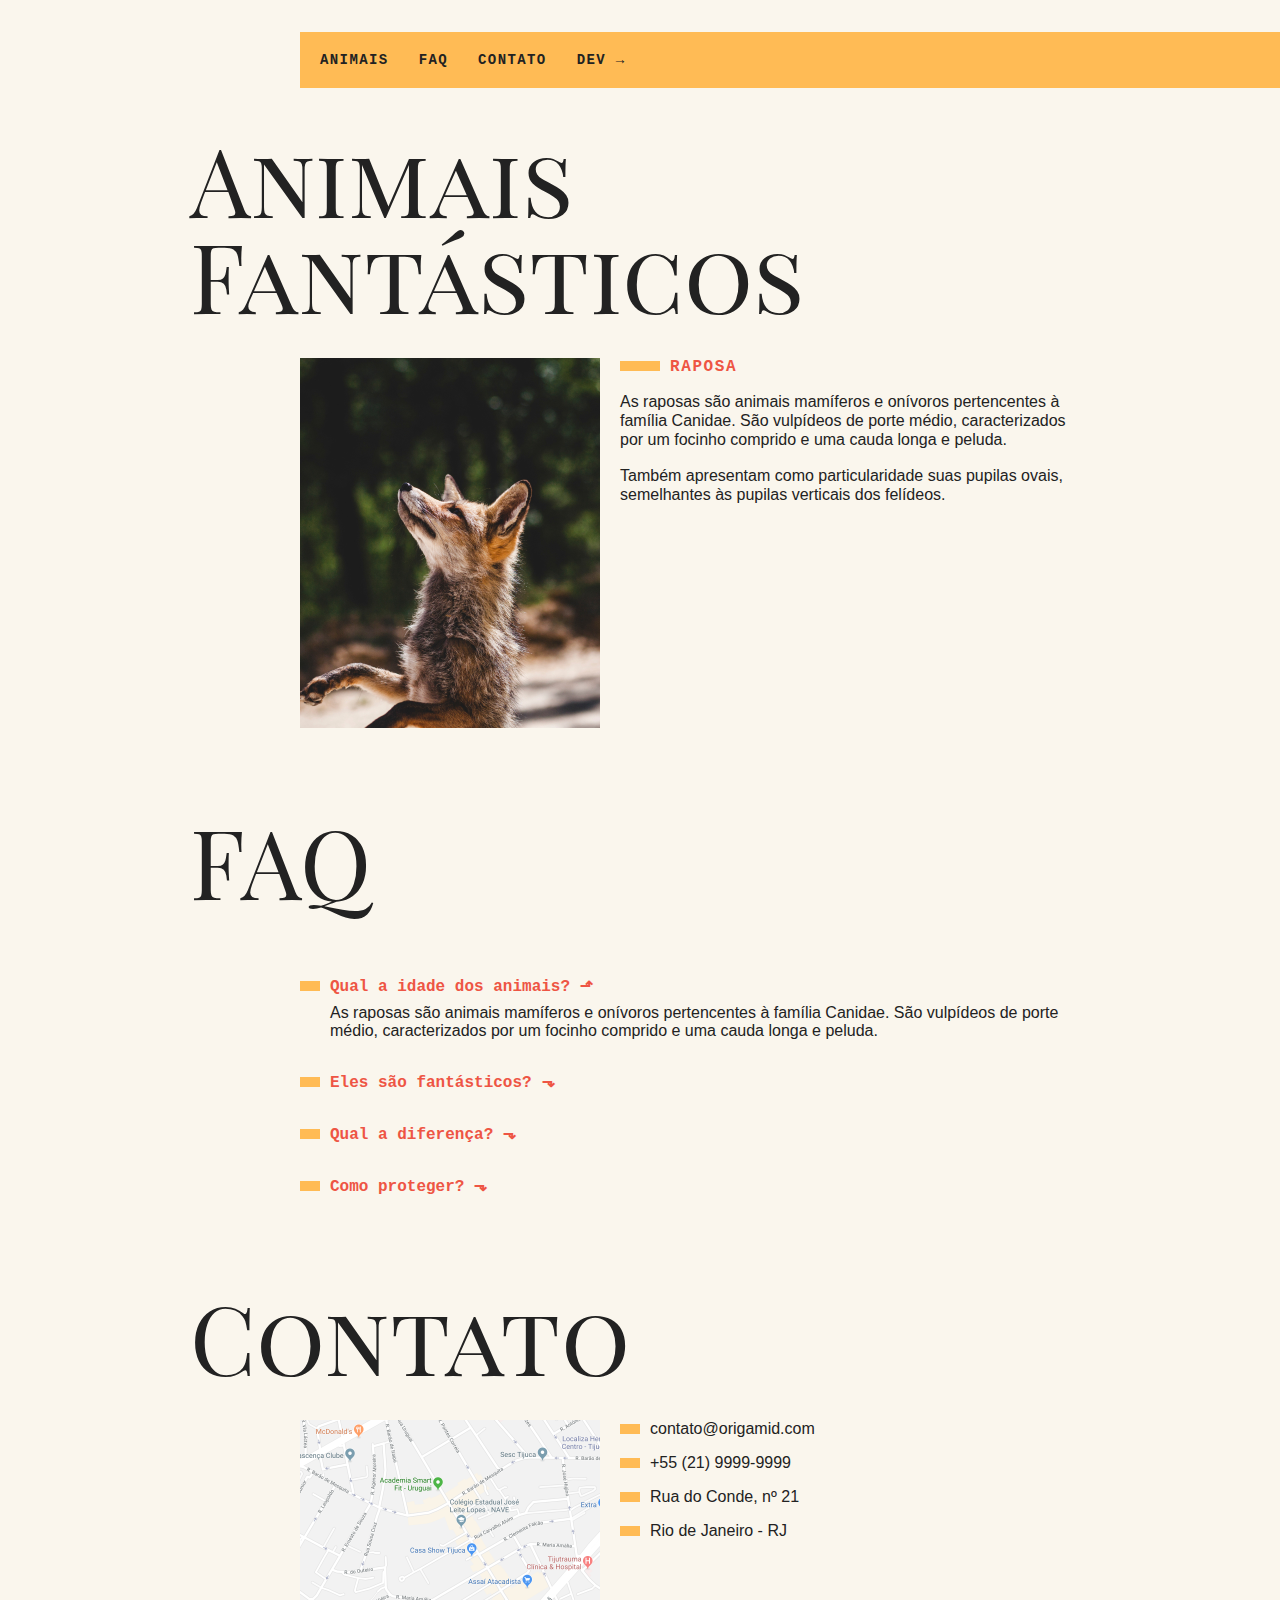
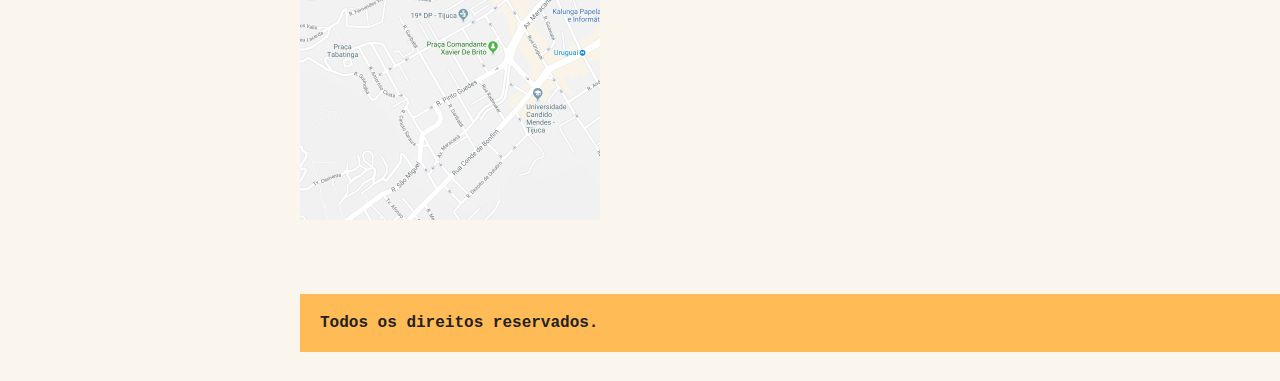
<file: JS/DOM/0311-scroll-suave-link-interno/index.html>
<!DOCTYPE html>
<html>
<head>
  <meta charset="utf-8" />
  <meta http-equiv="X-UA-Compatible" content="IE=edge">
  <title>Animais Fantásticos</title>
  <meta name="viewport" content="width=device-width, initial-scale=1">
  <link href="https://fonts.googleapis.com/css?family=Playfair+Display+SC" rel="stylesheet">
  <script>document.documentElement.className += ' js';</script>
  <link rel="stylesheet" type="text/css" href="css/style.css" />
</head>
<body>
  <nav class="menu js-menu">
    <ul>
      <li><a href="#animais">Animais</a></li>
      <li><a href="#faq">Faq</a></li>
      <li><a href="#contato">Contato</a></li>
      <li><a href="https://www.origamid.com/">Dev →</a></li>
    </ul>
  </nav>
  <section class="grid-section animais" id="animais">
    <h1 class="titulo">Animais Fantásticos</h1>
    <ul class="animais-lista js-tabmenu">
      <li>
        <img src="img/imagem1.jpg">
      </li>
      <li>
        <img src="img/imagem2.jpg">
      </li>
      <li>
        <img src="img/imagem3.jpg">
      </li>
      <li>
        <img src="img/imagem4.jpg">
      </li>
      <li>
        <img src="img/imagem5.jpg">
      </li>
      <li>
        <img src="img/imagem6.jpg">
      </li>
    </ul>
    <div class="animais-descricao js-tabcontent">
      <section>
        <h2>Raposa</h2>
        <p>As raposas são animais mamíferos e onívoros pertencentes à família Canidae. São vulpídeos de porte médio, caracterizados
          por um focinho comprido e uma cauda longa e peluda.</p>
        <p>Também apresentam como particularidade suas pupilas ovais, semelhantes às pupilas verticais dos felídeos.</p>
      </section>
      
      <section>
        <h2>Esquilo</h2>
        <p>As raposas são animais mamíferos e onívoros pertencentes à família Canidae. São vulpídeos de porte médio, caracterizados
          por um focinho comprido e uma cauda longa e peluda.</p>
        <p>Também apresentam como particularidade suas pupilas ovais, semelhantes às pupilas verticais dos felídeos.</p>
        <p>De cerca de 40 espécies reconhecidas como raposas, somente 12 pertencem ao gênero Vulpes das "raposas verdadeiras", do
          qual a raposa vermelha é a mais comum.</p>
        <p>Também apresentam como particularidade suas pupilas ovais, semelhantes às pupilas verticais dos felídeos.</p>
        <p>De cerca de 40 espécies reconhecidas como raposas, somente 12 pertencem ao gênero Vulpes das "raposas verdadeiras", do
          qual a raposa vermelha é a mais comum.</p>
        <p>Também apresentam como particularidade suas pupilas ovais, semelhantes às pupilas verticais dos felídeos.</p>
      </section>
      <section>
        <h2>Urso</h2>
        <p>As raposas são animais mamíferos e onívoros pertencentes à família Canidae. São vulpídeos de porte médio, caracterizados
          por um focinho comprido e uma cauda longa e peluda.</p>
        <p>Também apresentam como particularidade suas pupilas ovais, semelhantes às pupilas verticais dos felídeos.</p>
        <p>De cerca de 40 espécies reconhecidas como raposas, somente 12 pertencem ao gênero Vulpes das "raposas verdadeiras", do
          qual a raposa vermelha é a mais comum.</p>
        <p>Também apresentam como particularidade suas pupilas ovais, semelhantes às pupilas verticais dos felídeos.</p>
      </section>
      <section>
        <h2>Lobo</h2>
        <p>As raposas são animais mamíferos e onívoros pertencentes à família Canidae. São vulpídeos de porte médio, caracterizados
          por um focinho comprido e uma cauda longa e peluda.</p>
        <p>Também apresentam como particularidade suas pupilas ovais, semelhantes às pupilas verticais dos felídeos.</p>
        <p>De cerca de 40 espécies reconhecidas como raposas, somente 12 pertencem ao gênero Vulpes das "raposas verdadeiras", do
          qual a raposa vermelha é a mais comum.</p>
        <p>Também apresentam como particularidade suas pupilas ovais, semelhantes às pupilas verticais dos felídeos.</p>
      </section>
      <section>
        <h2>Macaco</h2>
        <p>As raposas são animais mamíferos e onívoros pertencentes à família Canidae. São vulpídeos de porte médio, caracterizados
          por um focinho comprido e uma cauda longa e peluda.</p>
        <p>Também apresentam como particularidade suas pupilas ovais, semelhantes às pupilas verticais dos felídeos.</p>
        <p>De cerca de 40 espécies reconhecidas como raposas, somente 12 pertencem ao gênero Vulpes das "raposas verdadeiras", do
          qual a raposa vermelha é a mais comum.</p>
        <p>Também apresentam como particularidade suas pupilas ovais, semelhantes às pupilas verticais dos felídeos.</p>
      </section>
      <section>
        <h2>Leão</h2>
        <p>As raposas são animais mamíferos e onívoros pertencentes à família Canidae. São vulpídeos de porte médio, caracterizados
          por um focinho comprido e uma cauda longa e peluda.</p>
        <p>Também apresentam como particularidade suas pupilas ovais, semelhantes às pupilas verticais dos felídeos.</p>
        <p>De cerca de 40 espécies reconhecidas como raposas, somente 12 pertencem ao gênero Vulpes das "raposas verdadeiras", do
          qual a raposa vermelha é a mais comum.</p>
        <p>Também apresentam como particularidade suas pupilas ovais, semelhantes às pupilas verticais dos felídeos.</p>
      </section>
    </div>
  </section>

  <section class="grid-section faq" id="faq">
    <h1 class="titulo">FAQ</h1>
    <dl class="faq-lista js-accordion">
      <dt>Qual a idade dos animais?</dt>
      <dd>As raposas são animais mamíferos e onívoros pertencentes à família Canidae. São vulpídeos de porte médio, caracterizados por um focinho comprido e uma cauda longa e peluda.</dd>
      <dt>Eles são fantásticos?</dt>
      <dd>Também apresentam como particularidade suas pupilas ovais, semelhantes às pupilas verticais dos felídeos.</dd>
      <dt>Qual a diferença?</dt>
      <dd>As raposas são animais mamíferos e onívoros pertencentes à família Canidae. São vulpídeos de porte médio, caracterizados por um focinho comprido e uma cauda longa e peluda.</dd>
      <dt>Como proteger?</dt>
      <dd>Também apresentam como particularidade suas pupilas ovais, semelhantes às pupilas verticais dos felídeos.</dd>
    </dl>
  </section>

  <section class="grid-section contato" id="contato">
    <h1 class="titulo">Contato</h1>
    <div class="mapa">
      <img src="img/mapa.png">
    </div>
    <ul class="dados">
      <li>contato@origamid.com</li>
      <li>+55 (21) 9999-9999</li>
      <li>Rua do Conde, nº 21</li>
      <li>Rio de Janeiro - RJ</li>
    </ul>
  </section>

  <footer class="copy">
    <p>Todos os direitos reservados.</p>
  </footer>

  <script src="script.js"></script>  
</body>
</html>
</file>
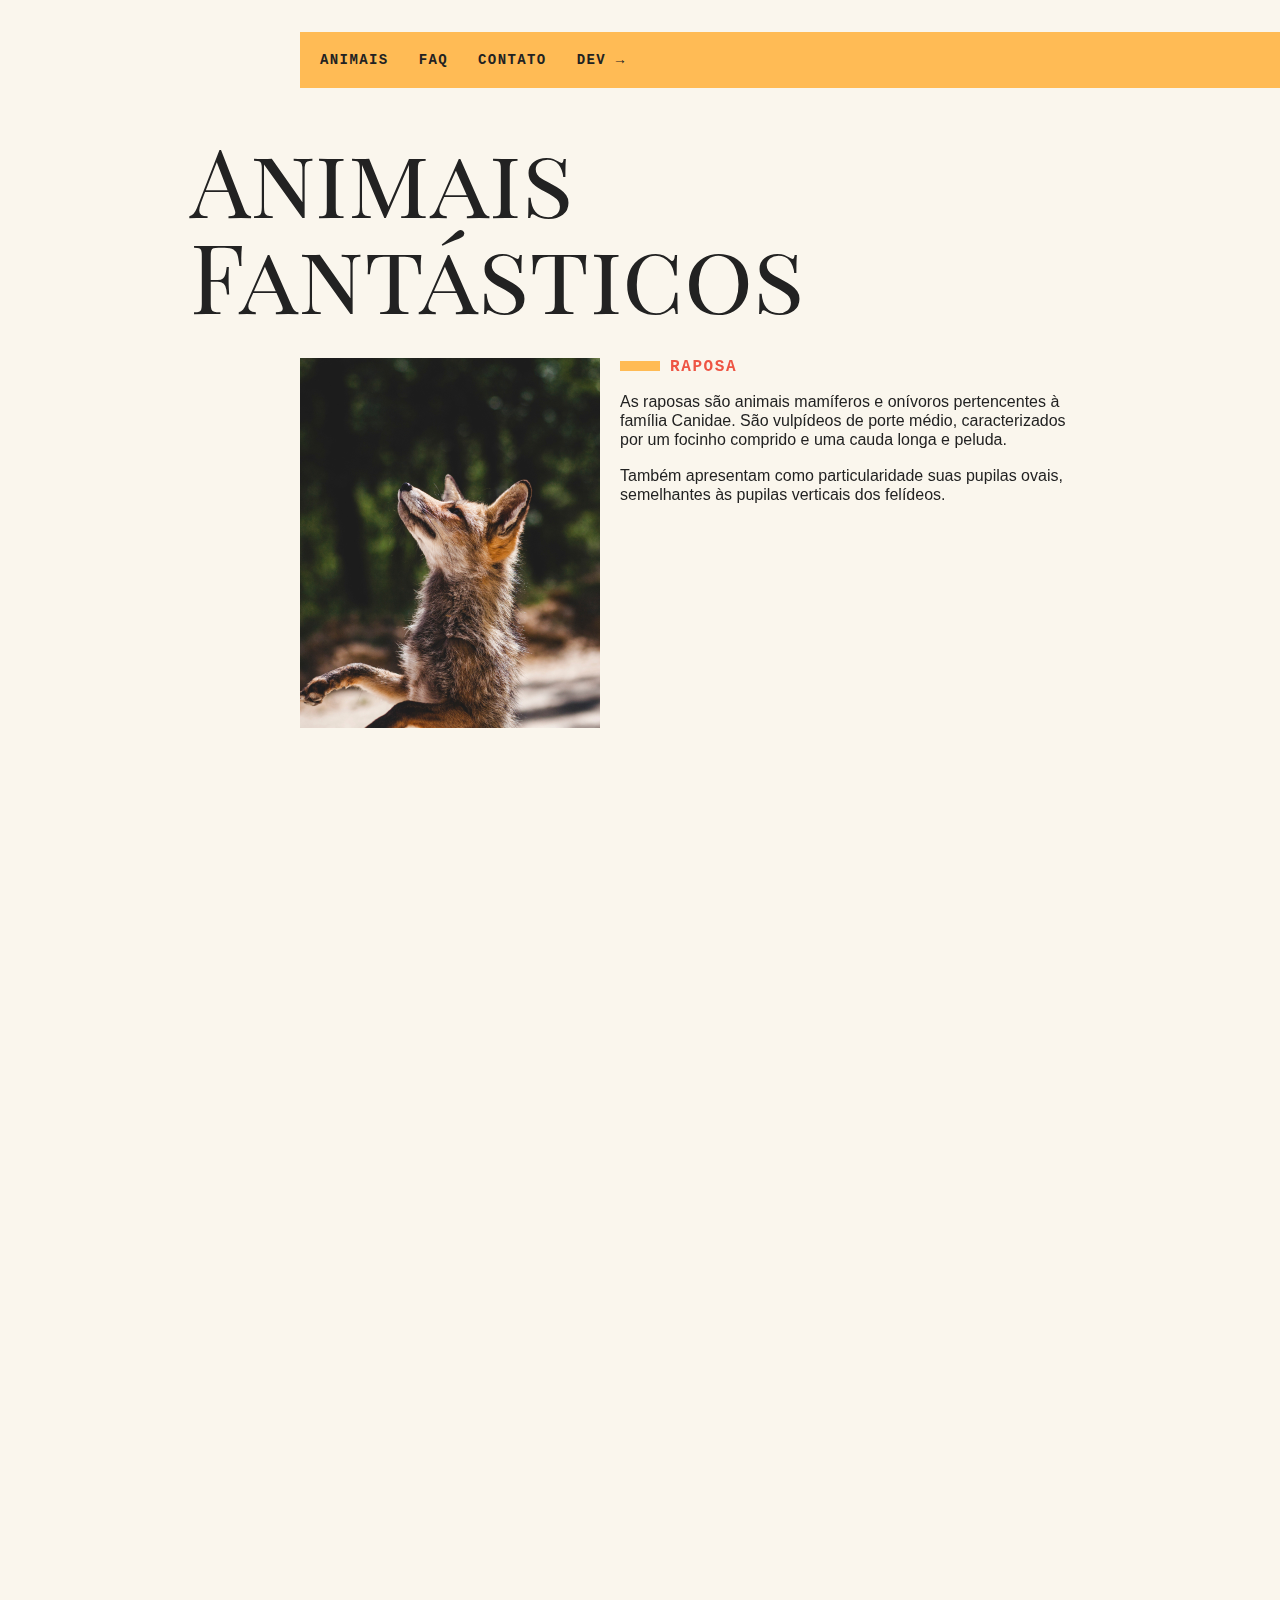
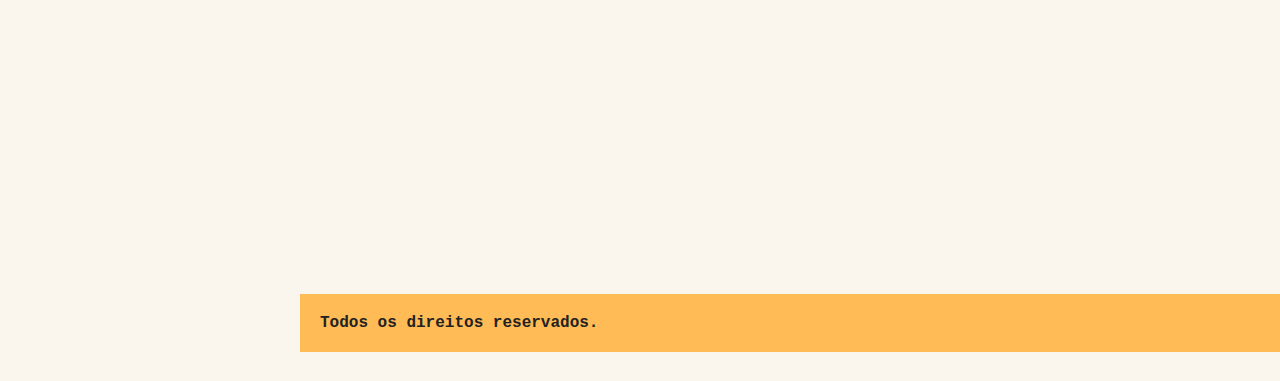
<file: JS/DOM/0312-animacao-ao-scroll/index.html>
<!DOCTYPE html>
<html>
<head>
  <meta charset="utf-8" />
  <meta http-equiv="X-UA-Compatible" content="IE=edge">
  <title>Animais Fantásticos</title>
  <meta name="viewport" content="width=device-width, initial-scale=1">
  <link href="https://fonts.googleapis.com/css?family=Playfair+Display+SC" rel="stylesheet">
  <script>document.documentElement.className += ' js';</script>
  <link rel="stylesheet" type="text/css" href="css/style.css" />
</head>
<body>
  <nav class="menu js-menu">
    <ul>
      <li><a href="#animais">Animais</a></li>
      <li><a href="#faq">Faq</a></li>
      <li><a href="#contato">Contato</a></li>
      <li><a href="https://www.origamid.com/">Dev →</a></li>
    </ul>
  </nav>
  <section class="grid-section animais js-scroll" id="animais">
    <h1 class="titulo">Animais Fantásticos</h1>
    <ul class="animais-lista js-tabmenu">
      <li>
        <img src="img/imagem1.jpg">
      </li>
      <li>
        <img src="img/imagem2.jpg">
      </li>
      <li>
        <img src="img/imagem3.jpg">
      </li>
      <li>
        <img src="img/imagem4.jpg">
      </li>
      <li>
        <img src="img/imagem5.jpg">
      </li>
      <li>
        <img src="img/imagem6.jpg">
      </li>
    </ul>
    <div class="animais-descricao js-tabcontent">
      <section>
        <h2>Raposa</h2>
        <p>As raposas são animais mamíferos e onívoros pertencentes à família Canidae. São vulpídeos de porte médio, caracterizados
          por um focinho comprido e uma cauda longa e peluda.</p>
        <p>Também apresentam como particularidade suas pupilas ovais, semelhantes às pupilas verticais dos felídeos.</p>
      </section>
      
      <section>
        <h2>Esquilo</h2>
        <p>As raposas são animais mamíferos e onívoros pertencentes à família Canidae. São vulpídeos de porte médio, caracterizados
          por um focinho comprido e uma cauda longa e peluda.</p>
        <p>Também apresentam como particularidade suas pupilas ovais, semelhantes às pupilas verticais dos felídeos.</p>
        <p>De cerca de 40 espécies reconhecidas como raposas, somente 12 pertencem ao gênero Vulpes das "raposas verdadeiras", do
          qual a raposa vermelha é a mais comum.</p>
        <p>Também apresentam como particularidade suas pupilas ovais, semelhantes às pupilas verticais dos felídeos.</p>
        <p>De cerca de 40 espécies reconhecidas como raposas, somente 12 pertencem ao gênero Vulpes das "raposas verdadeiras", do
          qual a raposa vermelha é a mais comum.</p>
        <p>Também apresentam como particularidade suas pupilas ovais, semelhantes às pupilas verticais dos felídeos.</p>
      </section>
      <section>
        <h2>Urso</h2>
        <p>As raposas são animais mamíferos e onívoros pertencentes à família Canidae. São vulpídeos de porte médio, caracterizados
          por um focinho comprido e uma cauda longa e peluda.</p>
        <p>Também apresentam como particularidade suas pupilas ovais, semelhantes às pupilas verticais dos felídeos.</p>
        <p>De cerca de 40 espécies reconhecidas como raposas, somente 12 pertencem ao gênero Vulpes das "raposas verdadeiras", do
          qual a raposa vermelha é a mais comum.</p>
        <p>Também apresentam como particularidade suas pupilas ovais, semelhantes às pupilas verticais dos felídeos.</p>
      </section>
      <section>
        <h2>Lobo</h2>
        <p>As raposas são animais mamíferos e onívoros pertencentes à família Canidae. São vulpídeos de porte médio, caracterizados
          por um focinho comprido e uma cauda longa e peluda.</p>
        <p>Também apresentam como particularidade suas pupilas ovais, semelhantes às pupilas verticais dos felídeos.</p>
        <p>De cerca de 40 espécies reconhecidas como raposas, somente 12 pertencem ao gênero Vulpes das "raposas verdadeiras", do
          qual a raposa vermelha é a mais comum.</p>
        <p>Também apresentam como particularidade suas pupilas ovais, semelhantes às pupilas verticais dos felídeos.</p>
      </section>
      <section>
        <h2>Macaco</h2>
        <p>As raposas são animais mamíferos e onívoros pertencentes à família Canidae. São vulpídeos de porte médio, caracterizados
          por um focinho comprido e uma cauda longa e peluda.</p>
        <p>Também apresentam como particularidade suas pupilas ovais, semelhantes às pupilas verticais dos felídeos.</p>
        <p>De cerca de 40 espécies reconhecidas como raposas, somente 12 pertencem ao gênero Vulpes das "raposas verdadeiras", do
          qual a raposa vermelha é a mais comum.</p>
        <p>Também apresentam como particularidade suas pupilas ovais, semelhantes às pupilas verticais dos felídeos.</p>
      </section>
      <section>
        <h2>Leão</h2>
        <p>As raposas são animais mamíferos e onívoros pertencentes à família Canidae. São vulpídeos de porte médio, caracterizados
          por um focinho comprido e uma cauda longa e peluda.</p>
        <p>Também apresentam como particularidade suas pupilas ovais, semelhantes às pupilas verticais dos felídeos.</p>
        <p>De cerca de 40 espécies reconhecidas como raposas, somente 12 pertencem ao gênero Vulpes das "raposas verdadeiras", do
          qual a raposa vermelha é a mais comum.</p>
        <p>Também apresentam como particularidade suas pupilas ovais, semelhantes às pupilas verticais dos felídeos.</p>
      </section>
    </div>
  </section>

  <section class="grid-section faq js-scroll" id="faq">
    <h1 class="titulo">FAQ</h1>
    <dl class="faq-lista js-accordion">
      <dt>Qual a idade dos animais?</dt>
      <dd>As raposas são animais mamíferos e onívoros pertencentes à família Canidae. São vulpídeos de porte médio, caracterizados por um focinho comprido e uma cauda longa e peluda.</dd>
      <dt>Eles são fantásticos?</dt>
      <dd>Também apresentam como particularidade suas pupilas ovais, semelhantes às pupilas verticais dos felídeos.</dd>
      <dt>Qual a diferença?</dt>
      <dd>As raposas são animais mamíferos e onívoros pertencentes à família Canidae. São vulpídeos de porte médio, caracterizados por um focinho comprido e uma cauda longa e peluda.</dd>
      <dt>Como proteger?</dt>
      <dd>Também apresentam como particularidade suas pupilas ovais, semelhantes às pupilas verticais dos felídeos.</dd>
    </dl>
  </section>

  <section class="grid-section contato js-scroll" id="contato">
    <h1 class="titulo">Contato</h1>
    <div class="mapa">
      <img src="img/mapa.png">
    </div>
    <ul class="dados">
      <li>contato@origamid.com</li>
      <li>+55 (21) 9999-9999</li>
      <li>Rua do Conde, nº 21</li>
      <li>Rio de Janeiro - RJ</li>
    </ul>
  </section>

  <footer class="copy">
    <p>Todos os direitos reservados.</p>
  </footer>

  <script src="script.js"></script>  
</body>
</html>
</file>
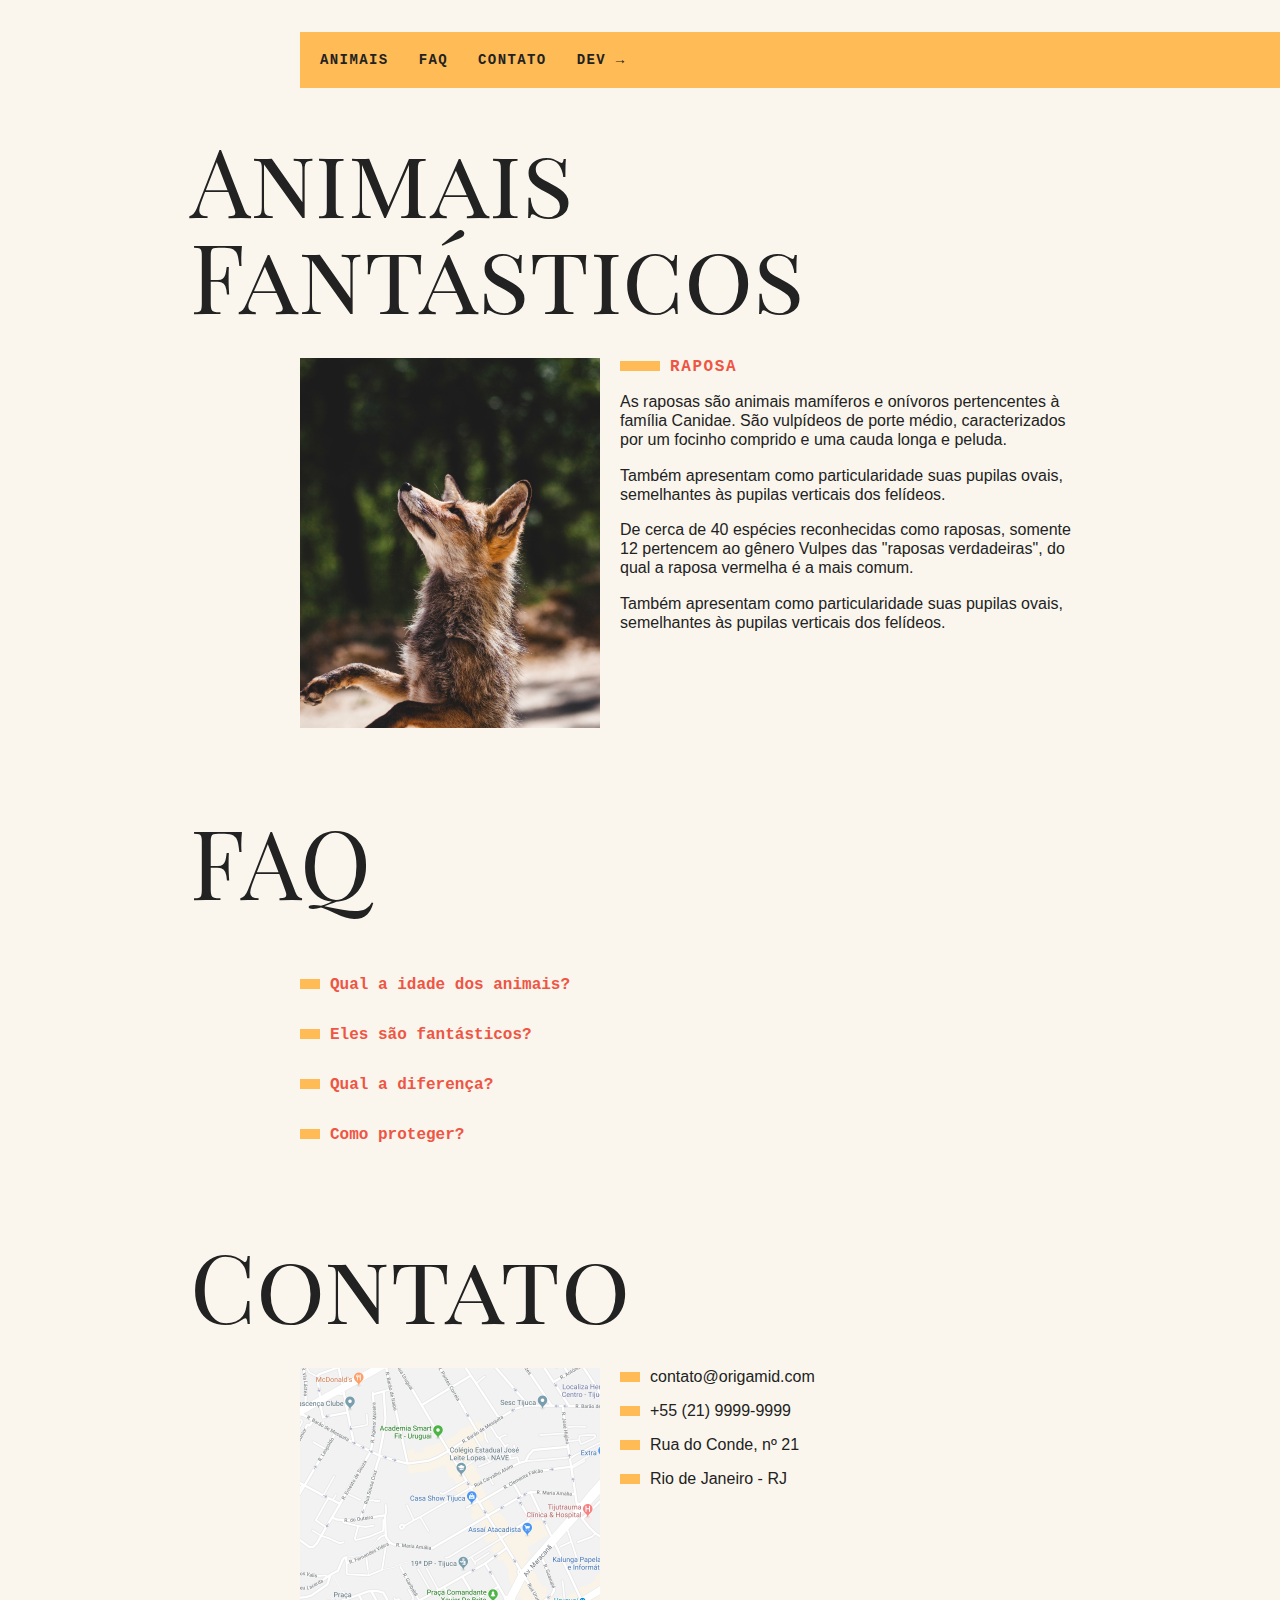
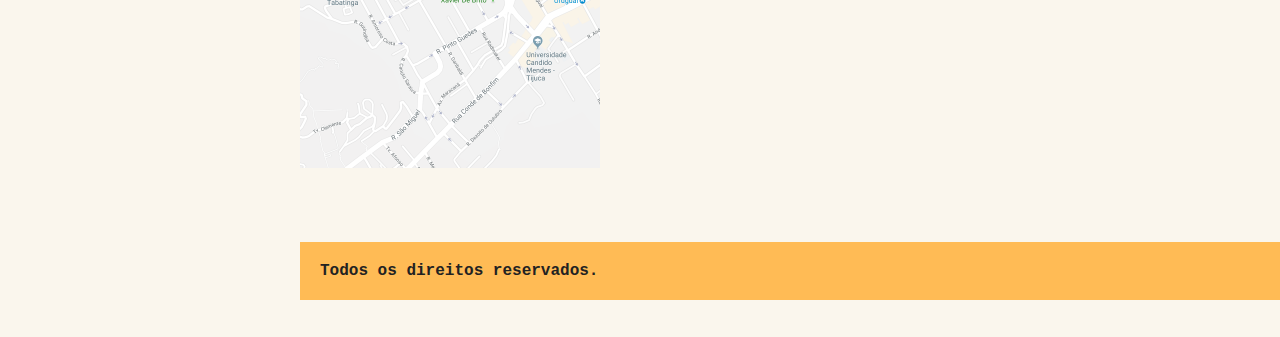
<file: JS/efeitos-na-DOM/dataset/index.html>
<!DOCTYPE html>
<html>
<head>
  <meta charset="utf-8" />
  <meta http-equiv="X-UA-Compatible" content="IE=edge">
  <title>Animais Fantásticos</title>
  <meta name="viewport" content="width=device-width, initial-scale=1">
  <link href="https://fonts.googleapis.com/css?family=Playfair+Display+SC" rel="stylesheet">
  <link rel="stylesheet" type="text/css" href="css/style.css" />
</head>
<body>
  <nav class="menu">
    <ul>
      <li><a href="#animais">Animais</a></li>
      <li><a href="#faq">Faq</a></li>
      <li><a href="#contato">Contato</a></li>
      <li><a href="https://www.origamid.com/">Dev →</a></li>
    </ul>
  </nav>
  <section class="grid-section animais" id="animais">
    <h1 class="titulo">Animais Fantásticos</h1>
    <ul class="animais-lista js-listaAnimais">
      <li>
        <img src="img/imagem1.jpg">
      </li>
      <li>
        <img src="img/imagem2.jpg">
      </li>
      <li>
        <img src="img/imagem3.jpg">
      </li>
      <li>
        <img src="img/imagem4.jpg">
      </li>
      <li>
        <img src="img/imagem5.jpg">
      </li>
      <li>
        <img src="img/imagem6.jpg">
      </li>
    </ul>
    <div class="animais-descricao js-listaContent">
      <section>
        <h2>Raposa</h2>
        <p>As raposas são animais mamíferos e onívoros pertencentes à família Canidae. São vulpídeos de porte médio, caracterizados
          por um focinho comprido e uma cauda longa e peluda.</p>
        <p>Também apresentam como particularidade suas pupilas ovais, semelhantes às pupilas verticais dos felídeos.</p>
        <p>De cerca de 40 espécies reconhecidas como raposas, somente 12 pertencem ao gênero Vulpes das "raposas verdadeiras", do
          qual a raposa vermelha é a mais comum.</p>
        <p>Também apresentam como particularidade suas pupilas ovais, semelhantes às pupilas verticais dos felídeos.</p>
      </section>
      
      <section>
        <h2>Esquilo</h2>
        <p>As raposas são animais mamíferos e onívoros pertencentes à família Canidae. São vulpídeos de porte médio, caracterizados
          por um focinho comprido e uma cauda longa e peluda.</p>
        <p>Também apresentam como particularidade suas pupilas ovais, semelhantes às pupilas verticais dos felídeos.</p>
        <p>De cerca de 40 espécies reconhecidas como raposas, somente 12 pertencem ao gênero Vulpes das "raposas verdadeiras", do
          qual a raposa vermelha é a mais comum.</p>
        <p>Também apresentam como particularidade suas pupilas ovais, semelhantes às pupilas verticais dos felídeos.</p>
      </section>
      <section>
        <h2>Urso</h2>
        <p>As raposas são animais mamíferos e onívoros pertencentes à família Canidae. São vulpídeos de porte médio, caracterizados
          por um focinho comprido e uma cauda longa e peluda.</p>
        <p>Também apresentam como particularidade suas pupilas ovais, semelhantes às pupilas verticais dos felídeos.</p>
        <p>De cerca de 40 espécies reconhecidas como raposas, somente 12 pertencem ao gênero Vulpes das "raposas verdadeiras", do
          qual a raposa vermelha é a mais comum.</p>
        <p>Também apresentam como particularidade suas pupilas ovais, semelhantes às pupilas verticais dos felídeos.</p>
      </section>
      <section>
        <h2>Lobo</h2>
        <p>As raposas são animais mamíferos e onívoros pertencentes à família Canidae. São vulpídeos de porte médio, caracterizados
          por um focinho comprido e uma cauda longa e peluda.</p>
        <p>Também apresentam como particularidade suas pupilas ovais, semelhantes às pupilas verticais dos felídeos.</p>
        <p>De cerca de 40 espécies reconhecidas como raposas, somente 12 pertencem ao gênero Vulpes das "raposas verdadeiras", do
          qual a raposa vermelha é a mais comum.</p>
        <p>Também apresentam como particularidade suas pupilas ovais, semelhantes às pupilas verticais dos felídeos.</p>
      </section>
      <section>
        <h2>Macaco</h2>
        <p>As raposas são animais mamíferos e onívoros pertencentes à família Canidae. São vulpídeos de porte médio, caracterizados
          por um focinho comprido e uma cauda longa e peluda.</p>
        <p>Também apresentam como particularidade suas pupilas ovais, semelhantes às pupilas verticais dos felídeos.</p>
        <p>De cerca de 40 espécies reconhecidas como raposas, somente 12 pertencem ao gênero Vulpes das "raposas verdadeiras", do
          qual a raposa vermelha é a mais comum.</p>
        <p>Também apresentam como particularidade suas pupilas ovais, semelhantes às pupilas verticais dos felídeos.</p>
      </section>
      <section>
        <h2>Leão</h2>
        <p>As raposas são animais mamíferos e onívoros pertencentes à família Canidae. São vulpídeos de porte médio, caracterizados
          por um focinho comprido e uma cauda longa e peluda.</p>
        <p>Também apresentam como particularidade suas pupilas ovais, semelhantes às pupilas verticais dos felídeos.</p>
        <p>De cerca de 40 espécies reconhecidas como raposas, somente 12 pertencem ao gênero Vulpes das "raposas verdadeiras", do
          qual a raposa vermelha é a mais comum.</p>
        <p>Também apresentam como particularidade suas pupilas ovais, semelhantes às pupilas verticais dos felídeos.</p>
      </section>
    </div>
  </section>

  <section class="grid-section faq" id="faq">
    <h1 class="titulo">FAQ</h1>
    <dl class="faq-lista js-accordion">
      <dt>Qual a idade dos animais?</dt>
      <dd>As raposas são animais mamíferos e onívoros pertencentes à família Canidae. São vulpídeos de porte médio, caracterizados por um focinho comprido e uma cauda longa e peluda.</dd>
      <dt>Eles são fantásticos?</dt>
      <dd>Também apresentam como particularidade suas pupilas ovais, semelhantes às pupilas verticais dos felídeos.</dd>
      <dt>Qual a diferença?</dt>
      <dd>As raposas são animais mamíferos e onívoros pertencentes à família Canidae. São vulpídeos de porte médio, caracterizados por um focinho comprido e uma cauda longa e peluda.</dd>
      <dt>Como proteger?</dt>
      <dd>Também apresentam como particularidade suas pupilas ovais, semelhantes às pupilas verticais dos felídeos.</dd>
    </dl>
  </section>

  <section class="grid-section contato" id="contato">
    <h1 class="titulo">Contato</h1>
    <div class="mapa">
      <img src="img/mapa.png">
    </div>
    <ul class="dados">
      <li>contato@origamid.com</li>
      <li>+55 (21) 9999-9999</li>
      <li>Rua do Conde, nº 21</li>
      <li>Rio de Janeiro - RJ</li>
    </ul>
  </section>

  <footer class="copy" data-width="500">
    <p>Todos os direitos reservados.</p>
  </footer>

  <script src="animacoes.js"></script>
  <script src="script.js"></script>  
</body>
</html>
</file>
<file: JS/avançado/exercicio-funcao-array-objetos/style.css>
* {
    margin: 0;
    padding: 0;
    box-sizing: border-box;
}

body {
    height: 100vh;
    display: flex;
    justify-content: center;
    align-items: center;
    font-family: sans-serif;
}

h1 {
    font-size: 1.2em;
}

form {
    display: flex;
    justify-content: center;
    align-items: center;
    flex-direction: column;
    width: 500px;
    height: 500px;
    background-color: rgb(0, 0, 0);
}

input {
    width: 90%;
    margin: 5px;
    padding: 10px;
}

#welcome-h {
    margin-bottom: 50px;
    color: white;
    text-transform: uppercase;
    font-weight: normal;
}

#send-button {
    border: none;
    background-color:rgb(19, 23, 240);
    color: white;
}

form img {
    width: 100px;
}
</file>
<file: JS/DOM/0305-classes-e-atributos/css/style.css>
body, h1, h2, ul, li, p, dd, dt, dl {
  margin: 0px;
  padding: 0px;
}

img {
  display: block;
  max-width: 100%;
}

ul {
  list-style: none;
}

body {
  background: #faf6ed;
  color: #222;
  -webkit-font-smoothing: antialiased;
  display: grid;
  grid-template-columns: 1fr 120px minmax(300px, 800px) 1fr;
}

.menu {
  grid-column: 3 / 5;
  margin-top: 2rem;
  margin-bottom: 2rem;
  background: #FB5;
}

.menu ul {
  display: flex;
  flex-wrap: wrap;
  padding: 10px;
}

.menu li a {
  display: block;
  padding: 10px;
  margin-right: 10px;
  color: #222;
  text-decoration: none;
  font-family: 'IBM Plex Mono', monospace;
  font-weight: bold;
  text-transform: uppercase;
  font-size: 0.875rem;
  letter-spacing: .1em;
}

.grid-section {
  grid-column: 2 / 4;
  width: 100%;
  box-sizing: border-box;
  padding: 10px;
  display: grid;
  grid-template-columns: 90px 300px 1fr;
  grid-gap: 20px;
  margin-bottom: 4rem;
}

.titulo {
  font-family: 'Playfair Display SC', georgia;
  font-size: 6rem;
  line-height: 1;
  font-weight: 400;
  margin-bottom: 1rem;
  grid-column: 1 / 4;
}

.animais h2 {
  font-family: 'IBM Plex Mono', monospace;
  font-size: 1rem;
  text-transform: uppercase;
  letter-spacing: .1em;
  margin-bottom: 1rem;
  color: #E54;
}

.animais h2::before {
  content: '';
  display: inline-block;
  width: 40px;
  height: 10px;
  margin-right: 10px;
  background: #FB5;
}

.animais p {
  font-family: Helvetica, Arial;
  line-height: 1.2;
  margin-bottom: 1rem;
}

.animais-lista {
  height: 370px;
  overflow-y: scroll;
  grid-column: 2;
}

.animais-lista::-webkit-scrollbar {
  width: 18px;
}

.animais-lista::-webkit-scrollbar-thumb {
  background: #FB5;
  border-left: 4px solid #faf6ed;
  border-right: 4px solid #faf6ed;
}

.animais-lista::-webkit-scrollbar-track {
  background: #faf6ed;
}

.animais-descricao {
  grid-column: 3;
}

.animais-descricao section {
  margin-bottom: 3rem;
}

.faq-lista {
  grid-column: 2 / 4
}

.faq-lista dt {
  font-family: 'IBM Plex Mono', monospace;
  font-weight: bold;
  margin-top: 2rem;
  margin-bottom: .5rem;
  color: #E54;
}

.faq-lista dt::before {
  content: '';
  display: inline-block;
  width: 20px;
  height: 10px;
  margin-right: 10px;
  background: #FB5;
}

.faq-lista dd {
  font-family: Helvetica, Arial;
  margin-bottom: .5rem;
  margin-left: 30px;
}

.mapa {
  grid-column: 2;
}

.dados {
  grid-column: 3;
}

.dados li {
  margin-bottom: 1rem;
  font-family: Helvetica, Arial;
}

.dados li::before {
  content: '';
  display: inline-block;
  width: 20px;
  height: 10px;
  margin-right: 10px;
  background: #FB5;
}

.copy {
  grid-column: 3/5;
  margin-bottom: 2rem;
  background: #FB5;
}

.copy p {
  padding: 20px;
  font-family: 'IBM Plex Mono', monospace;
  font-weight: bold;
}

@media (max-width: 700px) {
  body {
    grid-template-columns: 1fr;
  }
  .menu, .grid-section, .copy {
    grid-column: 1;
  }
  .grid-section {
    grid-template-columns: 100px 1fr;
    grid-gap: 10px;
  }
  .animais-lista {
    grid-column: 1;
  }
  .faq-lista, .dados, .mapa {
    grid-column: 1 / 3;
  }
  .grid-section h1 {
    font-size: 3rem;
  }
  .menu {
    margin-top: 0px;
  }
  .copy {
    margin-bottom: 0px;
  }
}
</file>
<file: JS/DOM/0308-traversing-e-manipulacao/css/style.css>
body, h1, h2, ul, li, p, dd, dt, dl {
  margin: 0px;
  padding: 0px;
}

html.textomaior {
  font-size: 150%;
}

.azul {
  background: teal;
}

img {
  display: block;
  max-width: 100%;
}

ul {
  list-style: none;
}

body {
  background: #faf6ed;
  color: #222;
  -webkit-font-smoothing: antialiased;
  display: grid;
  grid-template-columns: 1fr 120px minmax(300px, 800px) 1fr;
}

.menu {
  grid-column: 3 / 5;
  margin-top: 2rem;
  margin-bottom: 2rem;
  background: #FB5;
}

.menu ul {
  display: flex;
  flex-wrap: wrap;
  padding: 10px;
}

.menu li a {
  display: block;
  padding: 15px 10px;
  margin-right: 10px;
  color: #222;
  text-decoration: none;
  font-family: 'IBM Plex Mono', monospace;
  font-weight: bold;
  text-transform: uppercase;
  font-size: 0.875rem;
  letter-spacing: .1em;
}

.grid-section {
  grid-column: 2 / 4;
  width: 100%;
  box-sizing: border-box;
  padding: 10px;
  display: grid;
  grid-template-columns: 90px 300px 1fr;
  grid-gap: 20px;
  margin-bottom: 4rem;
}

.titulo {
  font-family: 'Playfair Display SC', georgia;
  font-size: 6rem;
  line-height: 1;
  font-weight: 400;
  margin-bottom: 1rem;
  grid-column: 1 / 4;
}

.animais h2 {
  font-family: 'IBM Plex Mono', monospace;
  font-size: 1rem;
  text-transform: uppercase;
  letter-spacing: .1em;
  margin-bottom: 1rem;
  color: #E54;
}

.animais h2::before {
  content: '';
  display: inline-block;
  width: 40px;
  height: 10px;
  margin-right: 10px;
  background: #FB5;
}

.animais p {
  font-family: Helvetica, Arial;
  line-height: 1.2;
  margin-bottom: 1rem;
}

.animais-lista {
  height: 370px;
  overflow-y: scroll;
  grid-column: 2;
}

.animais-lista::-webkit-scrollbar {
  width: 18px;
}

.animais-lista::-webkit-scrollbar-thumb {
  background: #FB5;
  border-left: 4px solid #faf6ed;
  border-right: 4px solid #faf6ed;
}

.animais-lista::-webkit-scrollbar-track {
  background: #faf6ed;
}

.animais-descricao {
  grid-column: 3;
}

.animais-descricao section {
  margin-bottom: 3rem;
}

.faq-lista {
  grid-column: 2 / 4
}

.faq-lista dt {
  font-family: 'IBM Plex Mono', monospace;
  font-weight: bold;
  margin-top: 2rem;
  margin-bottom: .5rem;
  color: #E54;
}

.faq-lista dt::before {
  content: '';
  display: inline-block;
  width: 20px;
  height: 10px;
  margin-right: 10px;
  background: #FB5;
}

.faq-lista dd {
  font-family: Helvetica, Arial;
  margin-bottom: .5rem;
  margin-left: 30px;
}

.mapa {
  grid-column: 2;
}

.dados {
  grid-column: 3;
}

.dados li {
  margin-bottom: 1rem;
  font-family: Helvetica, Arial;
}

.dados li::before {
  content: '';
  display: inline-block;
  width: 20px;
  height: 10px;
  margin-right: 10px;
  background: #FB5;
}

.copy {
  grid-column: 3/5;
  margin-bottom: 2rem;
  background: #FB5;
}

.copy p {
  padding: 20px;
  font-family: 'IBM Plex Mono', monospace;
  font-weight: bold;
}

@media (max-width: 700px) {
  body {
    grid-template-columns: 1fr;
  }
  .menu, .grid-section, .copy {
    grid-column: 1;
  }
  .grid-section {
    grid-template-columns: 100px 1fr;
    grid-gap: 10px;
  }
  .animais-lista {
    grid-column: 1;
  }
  .faq-lista, .dados, .mapa {
    grid-column: 1 / 3;
  }
  .grid-section h1 {
    font-size: 3rem;
  }
  .menu {
    margin-top: 0px;
  }
  .copy {
    margin-bottom: 0px;
  }
}
</file>
<file: JS/DOM/0309-navegacao-por-tabs/css/style.css>
body, h1, h2, ul, li, p, dd, dt, dl {
  margin: 0px;
  padding: 0px;
}

img {
  display: block;
  max-width: 100%;
}

ul {
  list-style: none;
}

body {
  background: #faf6ed;
  color: #222;
  -webkit-font-smoothing: antialiased;
  display: grid;
  grid-template-columns: 1fr 120px minmax(300px, 800px) 1fr;
}

.menu {
  grid-column: 3 / 5;
  margin-top: 2rem;
  margin-bottom: 2rem;
  background: #FB5;
}

.menu ul {
  display: flex;
  flex-wrap: wrap;
  padding: 10px;
}

.menu li a {
  display: block;
  padding: 10px;
  margin-right: 10px;
  color: #222;
  text-decoration: none;
  font-family: 'IBM Plex Mono', monospace;
  font-weight: bold;
  text-transform: uppercase;
  font-size: 0.875rem;
  letter-spacing: .1em;
}

.grid-section {
  grid-column: 2 / 4;
  width: 100%;
  box-sizing: border-box;
  padding: 10px;
  display: grid;
  grid-template-columns: 90px 300px 1fr;
  grid-gap: 20px;
  margin-bottom: 4rem;
}

.titulo {
  font-family: 'Playfair Display SC', georgia;
  font-size: 6rem;
  line-height: 1;
  font-weight: 400;
  margin-bottom: 1rem;
  grid-column: 1 / 4;
}

.animais h2 {
  font-family: 'IBM Plex Mono', monospace;
  font-size: 1rem;
  text-transform: uppercase;
  letter-spacing: .1em;
  margin-bottom: 1rem;
  color: #E54;
}

.animais h2::before {
  content: '';
  display: inline-block;
  width: 40px;
  height: 10px;
  margin-right: 10px;
  background: #FB5;
}

.animais p {
  font-family: Helvetica, Arial;
  line-height: 1.2;
  margin-bottom: 1rem;
}

.animais-lista {
  height: 370px;
  overflow-y: scroll;
  grid-column: 2;
}

.animais-lista li {
  cursor: pointer;
}

.animais-lista::-webkit-scrollbar {
  width: 18px;
}

.animais-lista::-webkit-scrollbar-thumb {
  background: #FB5;
  border-left: 4px solid #faf6ed;
  border-right: 4px solid #faf6ed;
}

.animais-lista::-webkit-scrollbar-track {
  background: #faf6ed;
}

.animais-descricao {
  grid-column: 3;
}

.animais-descricao section {
  margin-bottom: 3rem;
}

.faq-lista {
  grid-column: 2 / 4
}

.faq-lista dt {
  font-family: 'IBM Plex Mono', monospace;
  font-weight: bold;
  margin-top: 2rem;
  margin-bottom: .5rem;
  color: #E54;
}

.faq-lista dt::before {
  content: '';
  display: inline-block;
  width: 20px;
  height: 10px;
  margin-right: 10px;
  background: #FB5;
}

.faq-lista dd {
  font-family: Helvetica, Arial;
  margin-bottom: .5rem;
  margin-left: 30px;
}

.mapa {
  grid-column: 2;
}

.dados {
  grid-column: 3;
}

.dados li {
  margin-bottom: 1rem;
  font-family: Helvetica, Arial;
}

.dados li::before {
  content: '';
  display: inline-block;
  width: 20px;
  height: 10px;
  margin-right: 10px;
  background: #FB5;
}

.copy {
  grid-column: 3/5;
  margin-bottom: 2rem;
  background: #FB5;
}

.copy p {
  padding: 20px;
  font-family: 'IBM Plex Mono', monospace;
  font-weight: bold;
}

@media (max-width: 700px) {
  body {
    grid-template-columns: 1fr;
  }
  .menu, .grid-section, .copy {
    grid-column: 1;
  }
  .grid-section {
    grid-template-columns: 100px 1fr;
    grid-gap: 10px;
  }
  .animais-lista {
    grid-column: 1;
  }
  .faq-lista, .dados, .mapa {
    grid-column: 1 / 3;
  }
  .grid-section h1 {
    font-size: 3rem;
  }
  .menu {
    margin-top: 0px;
  }
  .copy {
    margin-bottom: 0px;
  }
}

.js .js-tabcontent section {
  display: none;
}

.js-tabcontent section.ativo {
  display: block !important;
  animation: show .5s forwards;
}

@keyframes show {
  from {
    opacity: 0;
    transform: translate3d(-30px, 0, 0);
  }
  to {
    opacity: 1;
    transform: translate3d(0, 0, 0);
  }
}
</file>
<file: JS/DOM/0310-accordion-list/css/style.css>
body, h1, h2, ul, li, p, dd, dt, dl {
  margin: 0px;
  padding: 0px;
}

img {
  display: block;
  max-width: 100%;
}

ul {
  list-style: none;
}

body {
  background: #faf6ed;
  color: #222;
  -webkit-font-smoothing: antialiased;
  display: grid;
  grid-template-columns: 1fr 120px minmax(300px, 800px) 1fr;
}

.menu {
  grid-column: 3 / 5;
  margin-top: 2rem;
  margin-bottom: 2rem;
  background: #FB5;
}

.menu ul {
  display: flex;
  flex-wrap: wrap;
  padding: 10px;
}

.menu li a {
  display: block;
  padding: 10px;
  margin-right: 10px;
  color: #222;
  text-decoration: none;
  font-family: 'IBM Plex Mono', monospace;
  font-weight: bold;
  text-transform: uppercase;
  font-size: 0.875rem;
  letter-spacing: .1em;
}

.grid-section {
  grid-column: 2 / 4;
  width: 100%;
  box-sizing: border-box;
  padding: 10px;
  display: grid;
  grid-template-columns: 90px 300px 1fr;
  grid-gap: 20px;
  margin-bottom: 4rem;
}

.titulo {
  font-family: 'Playfair Display SC', georgia;
  font-size: 6rem;
  line-height: 1;
  font-weight: 400;
  margin-bottom: 1rem;
  grid-column: 1 / 4;
}

.animais h2 {
  font-family: 'IBM Plex Mono', monospace;
  font-size: 1rem;
  text-transform: uppercase;
  letter-spacing: .1em;
  margin-bottom: 1rem;
  color: #E54;
}

.animais h2::before {
  content: '';
  display: inline-block;
  width: 40px;
  height: 10px;
  margin-right: 10px;
  background: #FB5;
}

.animais p {
  font-family: Helvetica, Arial;
  line-height: 1.2;
  margin-bottom: 1rem;
}

.animais-lista {
  height: 370px;
  overflow-y: scroll;
  grid-column: 2;
}

.animais-lista li {
  cursor: pointer;
}

.animais-lista::-webkit-scrollbar {
  width: 18px;
}

.animais-lista::-webkit-scrollbar-thumb {
  background: #FB5;
  border-left: 4px solid #faf6ed;
  border-right: 4px solid #faf6ed;
}

.animais-lista::-webkit-scrollbar-track {
  background: #faf6ed;
}

.animais-descricao {
  grid-column: 3;
}

.animais-descricao section {
  margin-bottom: 3rem;
}

.faq-lista {
  grid-column: 2 / 4
}

.faq-lista dt {
  font-family: 'IBM Plex Mono', monospace;
  font-weight: bold;
  margin-top: 2rem;
  margin-bottom: .5rem;
  color: #E54;
}

.faq-lista dt::before {
  content: '';
  display: inline-block;
  width: 20px;
  height: 10px;
  margin-right: 10px;
  background: #FB5;
}

.faq-lista dd {
  font-family: Helvetica, Arial;
  margin-bottom: .5rem;
  margin-left: 30px;
}

.mapa {
  grid-column: 2;
}

.dados {
  grid-column: 3;
}

.dados li {
  margin-bottom: 1rem;
  font-family: Helvetica, Arial;
}

.dados li::before {
  content: '';
  display: inline-block;
  width: 20px;
  height: 10px;
  margin-right: 10px;
  background: #FB5;
}

.copy {
  grid-column: 3/5;
  margin-bottom: 2rem;
  background: #FB5;
}

.copy p {
  padding: 20px;
  font-family: 'IBM Plex Mono', monospace;
  font-weight: bold;
}

@media (max-width: 700px) {
  body {
    grid-template-columns: 1fr;
  }
  .menu, .grid-section, .copy {
    grid-column: 1;
  }
  .grid-section {
    grid-template-columns: 100px 1fr;
    grid-gap: 10px;
  }
  .animais-lista {
    grid-column: 1;
  }
  .faq-lista, .dados, .mapa {
    grid-column: 1 / 3;
  }
  .grid-section h1 {
    font-size: 3rem;
  }
  .menu {
    margin-top: 0px;
  }
  .copy {
    margin-bottom: 0px;
  }
}

.js .js-tabcontent section {
  display: none;
}

.js-tabcontent section.ativo {
  display: block !important;
  animation: show .5s forwards;
}

@keyframes show {
  from {
    opacity: 0;
    transform: translate3d(-30px, 0, 0);
  }
  to {
    opacity: 1;
    transform: translate3d(0, 0, 0);
  }
}

.js .js-accordion dd {
  display: none;
}

.js-accordion dt::after {
  content: '⬎';
  margin-left: 10px;
}

.js-accordion dt.ativo::after {
  content: '⬏';
}

.js-accordion dd.ativo {
  display: block;
  animation: slideDown .5s forwards;
}

@keyframes slideDown {
  from {
    opacity: 0;
    max-height: 0;
  }
  to {
    max-height: 200px;
    opacity: 1;
  }
}
</file>
<file: JS/DOM/0311-scroll-suave-link-interno/css/style.css>
body, h1, h2, ul, li, p, dd, dt, dl {
  margin: 0px;
  padding: 0px;
}

img {
  display: block;
  max-width: 100%;
}

ul {
  list-style: none;
}

body {
  background: #faf6ed;
  color: #222;
  -webkit-font-smoothing: antialiased;
  display: grid;
  grid-template-columns: 1fr 120px minmax(300px, 800px) 1fr;
}

.menu {
  grid-column: 3 / 5;
  margin-top: 2rem;
  margin-bottom: 2rem;
  background: #FB5;
}

.menu ul {
  display: flex;
  flex-wrap: wrap;
  padding: 10px;
}

.menu li a {
  display: block;
  padding: 10px;
  margin-right: 10px;
  color: #222;
  text-decoration: none;
  font-family: 'IBM Plex Mono', monospace;
  font-weight: bold;
  text-transform: uppercase;
  font-size: 0.875rem;
  letter-spacing: .1em;
}

.grid-section {
  grid-column: 2 / 4;
  width: 100%;
  box-sizing: border-box;
  padding: 10px;
  display: grid;
  grid-template-columns: 90px 300px 1fr;
  grid-gap: 20px;
  margin-bottom: 4rem;
}

.titulo {
  font-family: 'Playfair Display SC', georgia;
  font-size: 6rem;
  line-height: 1;
  font-weight: 400;
  margin-bottom: 1rem;
  grid-column: 1 / 4;
}

.animais h2 {
  font-family: 'IBM Plex Mono', monospace;
  font-size: 1rem;
  text-transform: uppercase;
  letter-spacing: .1em;
  margin-bottom: 1rem;
  color: #E54;
}

.animais h2::before {
  content: '';
  display: inline-block;
  width: 40px;
  height: 10px;
  margin-right: 10px;
  background: #FB5;
}

.animais p {
  font-family: Helvetica, Arial;
  line-height: 1.2;
  margin-bottom: 1rem;
}

.animais-lista {
  height: 370px;
  overflow-y: scroll;
  grid-column: 2;
}

.animais-lista li {
  cursor: pointer;
}

.animais-lista::-webkit-scrollbar {
  width: 18px;
}

.animais-lista::-webkit-scrollbar-thumb {
  background: #FB5;
  border-left: 4px solid #faf6ed;
  border-right: 4px solid #faf6ed;
}

.animais-lista::-webkit-scrollbar-track {
  background: #faf6ed;
}

.animais-descricao {
  grid-column: 3;
}

.animais-descricao section {
  margin-bottom: 3rem;
}

.faq-lista {
  grid-column: 2 / 4
}

.faq-lista dt {
  font-family: 'IBM Plex Mono', monospace;
  font-weight: bold;
  margin-top: 2rem;
  margin-bottom: .5rem;
  color: #E54;
}

.faq-lista dt::before {
  content: '';
  display: inline-block;
  width: 20px;
  height: 10px;
  margin-right: 10px;
  background: #FB5;
}

.faq-lista dd {
  font-family: Helvetica, Arial;
  margin-bottom: .5rem;
  margin-left: 30px;
}

.mapa {
  grid-column: 2;
}

.dados {
  grid-column: 3;
}

.dados li {
  margin-bottom: 1rem;
  font-family: Helvetica, Arial;
}

.dados li::before {
  content: '';
  display: inline-block;
  width: 20px;
  height: 10px;
  margin-right: 10px;
  background: #FB5;
}

.copy {
  grid-column: 3/5;
  margin-bottom: 2rem;
  background: #FB5;
}

.copy p {
  padding: 20px;
  font-family: 'IBM Plex Mono', monospace;
  font-weight: bold;
}

@media (max-width: 700px) {
  body {
    grid-template-columns: 1fr;
  }
  .menu, .grid-section, .copy {
    grid-column: 1;
  }
  .grid-section {
    grid-template-columns: 100px 1fr;
    grid-gap: 10px;
  }
  .animais-lista {
    grid-column: 1;
  }
  .faq-lista, .dados, .mapa {
    grid-column: 1 / 3;
  }
  .grid-section h1 {
    font-size: 3rem;
  }
  .menu {
    margin-top: 0px;
  }
  .copy {
    margin-bottom: 0px;
  }
}

.js .js-tabcontent section {
  display: none;
}

.js-tabcontent section.ativo {
  display: block !important;
  animation: show .5s forwards;
}

@keyframes show {
  from {
    opacity: 0;
    transform: translate3d(-30px, 0, 0);
  }
  to {
    opacity: 1;
    transform: translate3d(0, 0, 0);
  }
}

.js .js-accordion dd {
  display: none;
}

.js-accordion dt::after {
  content: '⬎';
  margin-left: 10px;
}

.js-accordion dt.ativo::after {
  content: '⬏';
}

.js-accordion dd.ativo {
  display: block;
  animation: slideDown .5s forwards;
}

@keyframes slideDown {
  from {
    opacity: 0;
    max-height: 0;
  }
  to {
    max-height: 200px;
    opacity: 1;
  }
}
</file>
<file: JS/DOM/0312-animacao-ao-scroll/css/style.css>
body, h1, h2, ul, li, p, dd, dt, dl {
  margin: 0px;
  padding: 0px;
}

img {
  display: block;
  max-width: 100%;
}

ul {
  list-style: none;
}

body {
  background: #faf6ed;
  color: #222;
  -webkit-font-smoothing: antialiased;
  display: grid;
  grid-template-columns: 1fr 120px minmax(300px, 800px) 1fr;
}

.menu {
  grid-column: 3 / 5;
  margin-top: 2rem;
  margin-bottom: 2rem;
  background: #FB5;
}

.menu ul {
  display: flex;
  flex-wrap: wrap;
  padding: 10px;
}

.menu li a {
  display: block;
  padding: 10px;
  margin-right: 10px;
  color: #222;
  text-decoration: none;
  font-family: 'IBM Plex Mono', monospace;
  font-weight: bold;
  text-transform: uppercase;
  font-size: 0.875rem;
  letter-spacing: .1em;
}

.grid-section {
  grid-column: 2 / 4;
  width: 100%;
  box-sizing: border-box;
  padding: 10px;
  display: grid;
  grid-template-columns: 90px 300px 1fr;
  grid-gap: 20px;
  margin-bottom: 4rem;
}

.titulo {
  font-family: 'Playfair Display SC', georgia;
  font-size: 6rem;
  line-height: 1;
  font-weight: 400;
  margin-bottom: 1rem;
  grid-column: 1 / 4;
}

.animais h2 {
  font-family: 'IBM Plex Mono', monospace;
  font-size: 1rem;
  text-transform: uppercase;
  letter-spacing: .1em;
  margin-bottom: 1rem;
  color: #E54;
}

.animais h2::before {
  content: '';
  display: inline-block;
  width: 40px;
  height: 10px;
  margin-right: 10px;
  background: #FB5;
}

.animais p {
  font-family: Helvetica, Arial;
  line-height: 1.2;
  margin-bottom: 1rem;
}

.animais-lista {
  height: 370px;
  overflow-y: scroll;
  grid-column: 2;
}

.animais-lista li {
  cursor: pointer;
}

.animais-lista::-webkit-scrollbar {
  width: 18px;
}

.animais-lista::-webkit-scrollbar-thumb {
  background: #FB5;
  border-left: 4px solid #faf6ed;
  border-right: 4px solid #faf6ed;
}

.animais-lista::-webkit-scrollbar-track {
  background: #faf6ed;
}

.animais-descricao {
  grid-column: 3;
}

.animais-descricao section {
  margin-bottom: 3rem;
}

.faq-lista {
  grid-column: 2 / 4
}

.faq-lista dt {
  font-family: 'IBM Plex Mono', monospace;
  font-weight: bold;
  margin-top: 2rem;
  margin-bottom: .5rem;
  color: #E54;
}

.faq-lista dt::before {
  content: '';
  display: inline-block;
  width: 20px;
  height: 10px;
  margin-right: 10px;
  background: #FB5;
}

.faq-lista dd {
  font-family: Helvetica, Arial;
  margin-bottom: .5rem;
  margin-left: 30px;
}

.mapa {
  grid-column: 2;
}

.dados {
  grid-column: 3;
}

.dados li {
  margin-bottom: 1rem;
  font-family: Helvetica, Arial;
}

.dados li::before {
  content: '';
  display: inline-block;
  width: 20px;
  height: 10px;
  margin-right: 10px;
  background: #FB5;
}

.copy {
  grid-column: 3/5;
  margin-bottom: 2rem;
  background: #FB5;
}

.copy p {
  padding: 20px;
  font-family: 'IBM Plex Mono', monospace;
  font-weight: bold;
}

@media (max-width: 700px) {
  body {
    grid-template-columns: 1fr;
  }
  .menu, .grid-section, .copy {
    grid-column: 1;
  }
  .grid-section {
    grid-template-columns: 100px 1fr;
    grid-gap: 10px;
  }
  .animais-lista {
    grid-column: 1;
  }
  .faq-lista, .dados, .mapa {
    grid-column: 1 / 3;
  }
  .grid-section h1 {
    font-size: 3rem;
  }
  .menu {
    margin-top: 0px;
  }
  .copy {
    margin-bottom: 0px;
  }
}

.js .js-tabcontent section {
  display: none;
}

.js-tabcontent section.ativo {
  display: block !important;
  animation: show .5s forwards;
}

@keyframes show {
  from {
    opacity: 0;
    transform: translate3d(-30px, 0, 0);
  }
  to {
    opacity: 1;
    transform: translate3d(0, 0, 0);
  }
}

.js .js-accordion dd {
  display: none;
}

.js-accordion dt::after {
  content: '⬎';
  margin-left: 10px;
}

.js-accordion dt.ativo::after {
  content: '⬏';
}

.js-accordion dd.ativo {
  display: block;
  animation: slideDown .5s forwards;
}

@keyframes slideDown {
  from {
    opacity: 0;
    max-height: 0;
  }
  to {
    max-height: 200px;
    opacity: 1;
  }
}

.js .js-scroll {
  opacity: 0;
  transform: translate3d(-30px, 0, 0);
  transition: .3s;
}

.js .js-scroll.ativo {
  opacity: 1;
  transform: translate3d(0, 0, 0);
}
</file>
<file: JS/efeitos-na-DOM/dataset/css/style.css>
body, h1, h2, ul, li, p, dd, dt, dl {
  margin: 0px;
  padding: 0px;
}

img {
  display: block;
  max-width: 100%;
}

ul {
  list-style: none;
}

body {
  background: #faf6ed;
  color: #222;
  -webkit-font-smoothing: antialiased;
  display: grid;
  grid-template-columns: 1fr 120px minmax(300px, 800px) 1fr;
}

.menu {
  grid-column: 3 / 5;
  margin-top: 2rem;
  margin-bottom: 2rem;
  background: #FB5;
}

.menu ul {
  display: flex;
  flex-wrap: wrap;
  padding: 10px;
}

.menu li a {
  display: block;
  padding: 10px;
  margin-right: 10px;
  color: #222;
  text-decoration: none;
  font-family: 'IBM Plex Mono', monospace;
  font-weight: bold;
  text-transform: uppercase;
  font-size: 0.875rem;
  letter-spacing: .1em;
}

.grid-section {
  grid-column: 2 / 4;
  width: 100%;
  box-sizing: border-box;
  padding: 10px;
  display: grid;
  grid-template-columns: 90px 300px 1fr;
  grid-gap: 20px;
  margin-bottom: 4rem;
}

.titulo {
  font-family: 'Playfair Display SC', georgia;
  font-size: 6rem;
  line-height: 1;
  font-weight: 400;
  margin-bottom: 1rem;
  grid-column: 1 / 4;
}

.animais h2 {
  font-family: 'IBM Plex Mono', monospace;
  font-size: 1rem;
  text-transform: uppercase;
  letter-spacing: .1em;
  margin-bottom: 1rem;
  color: #E54;
}

.animais h2::before {
  content: '';
  display: inline-block;
  width: 40px;
  height: 10px;
  margin-right: 10px;
  background: #FB5;
}

.animais p {
  font-family: Helvetica, Arial;
  line-height: 1.2;
  margin-bottom: 1rem;
}

.animais-lista {
  height: 370px;
  overflow-y: scroll;
  grid-column: 2;
}

.animais-lista::-webkit-scrollbar {
  width: 18px;
}

.animais-lista::-webkit-scrollbar-thumb {
  background: #FB5;
  border-left: 4px solid #faf6ed;
  border-right: 4px solid #faf6ed;
}

.animais-lista::-webkit-scrollbar-track {
  background: #faf6ed;
}

.animais-descricao {
  grid-column: 3;
}

.animais-descricao section {
  margin-bottom: 3rem;
}

.faq-lista {
  grid-column: 2 / 4
}

.faq-lista dt {
  font-family: 'IBM Plex Mono', monospace;
  font-weight: bold;
  margin-top: 2rem;
  margin-bottom: .5rem;
  color: #E54;
}

.faq-lista dt::before {
  content: '';
  display: inline-block;
  width: 20px;
  height: 10px;
  margin-right: 10px;
  background: #FB5;
}

.faq-lista dd {
  font-family: Helvetica, Arial;
  margin-bottom: .5rem;
  margin-left: 30px;
}

.mapa {
  grid-column: 2;
}

.dados {
  grid-column: 3;
}

.dados li {
  margin-bottom: 1rem;
  font-family: Helvetica, Arial;
}

.dados li::before {
  content: '';
  display: inline-block;
  width: 20px;
  height: 10px;
  margin-right: 10px;
  background: #FB5;
}

.copy {
  grid-column: 3/5;
  margin-bottom: 2rem;
  background: #FB5;
}

.copy p {
  padding: 20px;
  font-family: 'IBM Plex Mono', monospace;
  font-weight: bold;
}

@media (max-width: 700px) {
  body {
    grid-template-columns: 1fr;
  }
  .menu, .grid-section, .copy {
    grid-column: 1;
  }
  .grid-section {
    grid-template-columns: 100px 1fr;
    grid-gap: 10px;
  }
  .animais-lista {
    grid-column: 1;
  }
  .faq-lista, .dados, .mapa {
    grid-column: 1 / 3;
  }
  .grid-section h1 {
    font-size: 3rem;
  }
  .menu {
    margin-top: 0px;
  }
  .copy {
    margin-bottom: 0px;
  }
}

.js-listaContent section {
  display: none;
}

.js-listaContent .ativo {
  display: block;
  animation: tabMenu .6s;
}

@keyframes tabMenu {
  from {
    opacity: 0;
    transform: translate3d(-20, 0, 0)
  } to {
    opacity: 1;
    transform: translate3d(0,0,0);
  }
}

.js-accordion dd {
  display: none;
}

.js-accordion dd.ativo {
  display: block;
}
</file>
